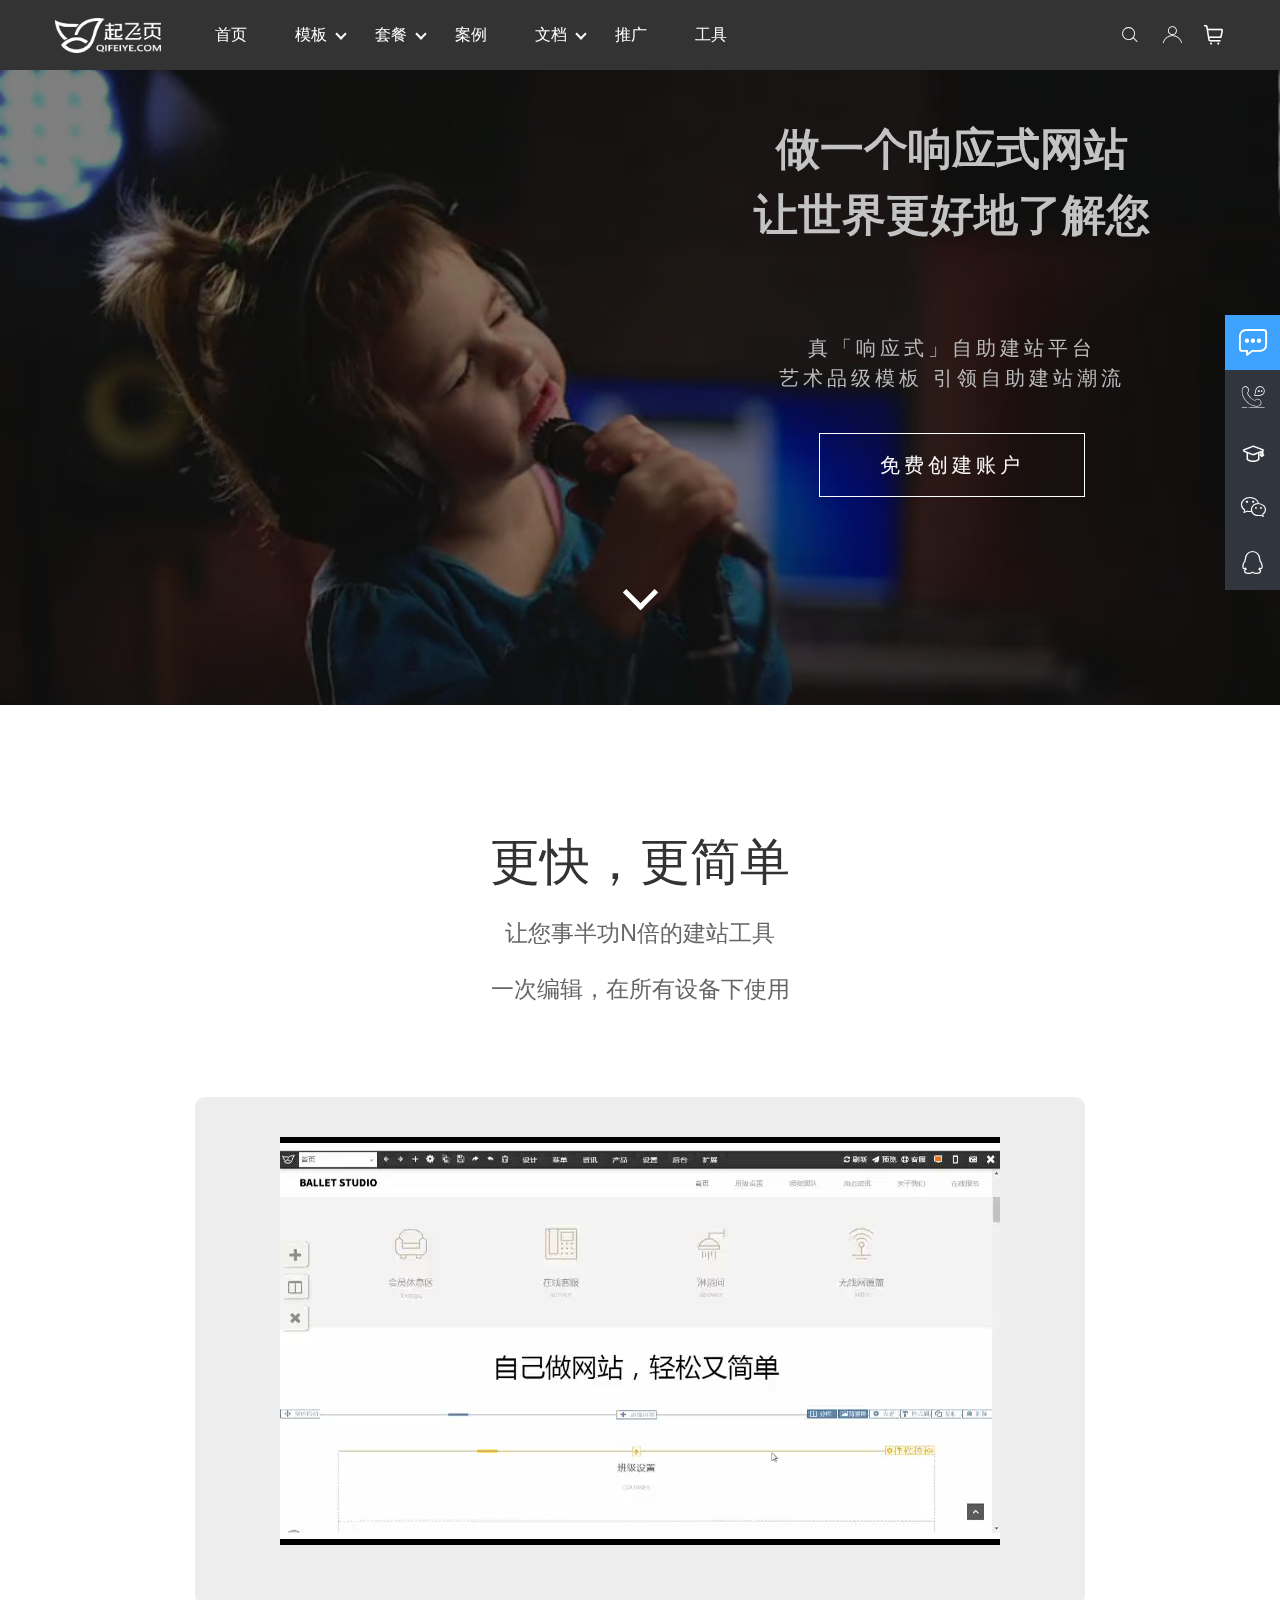
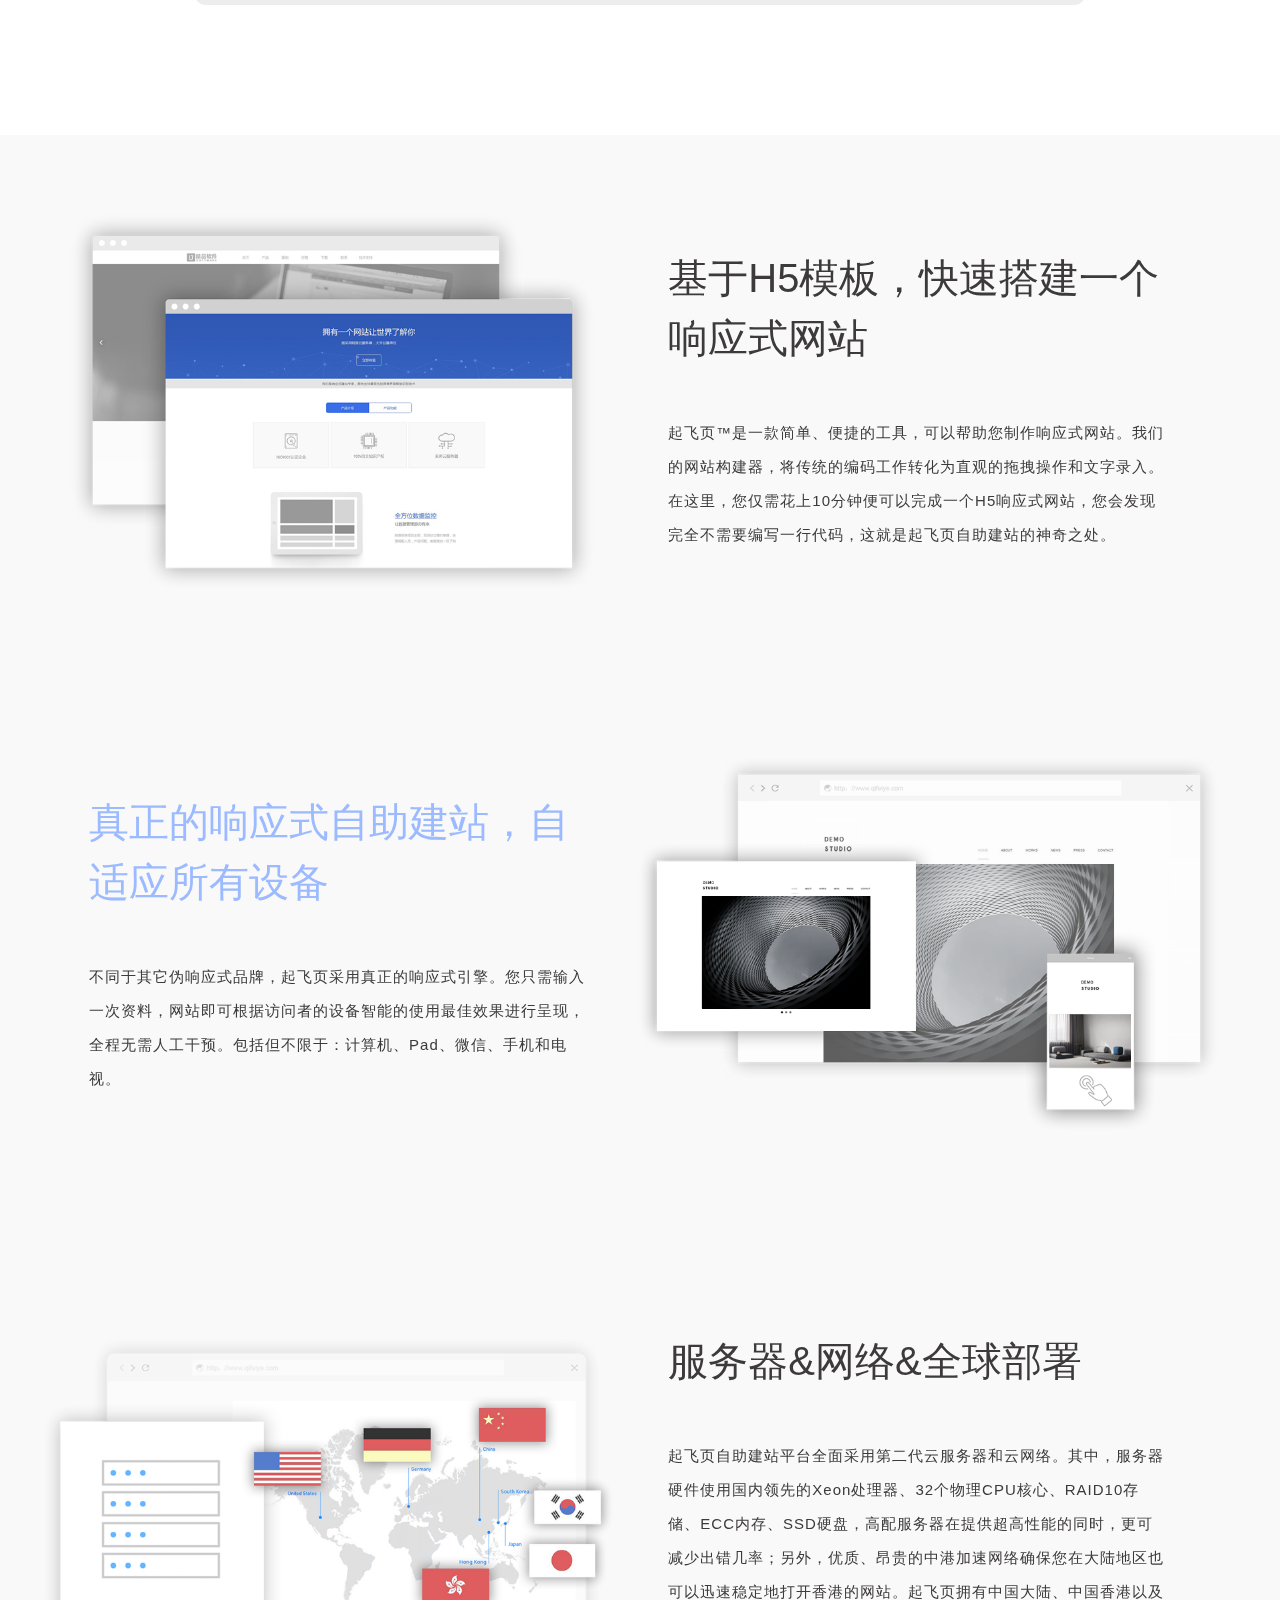
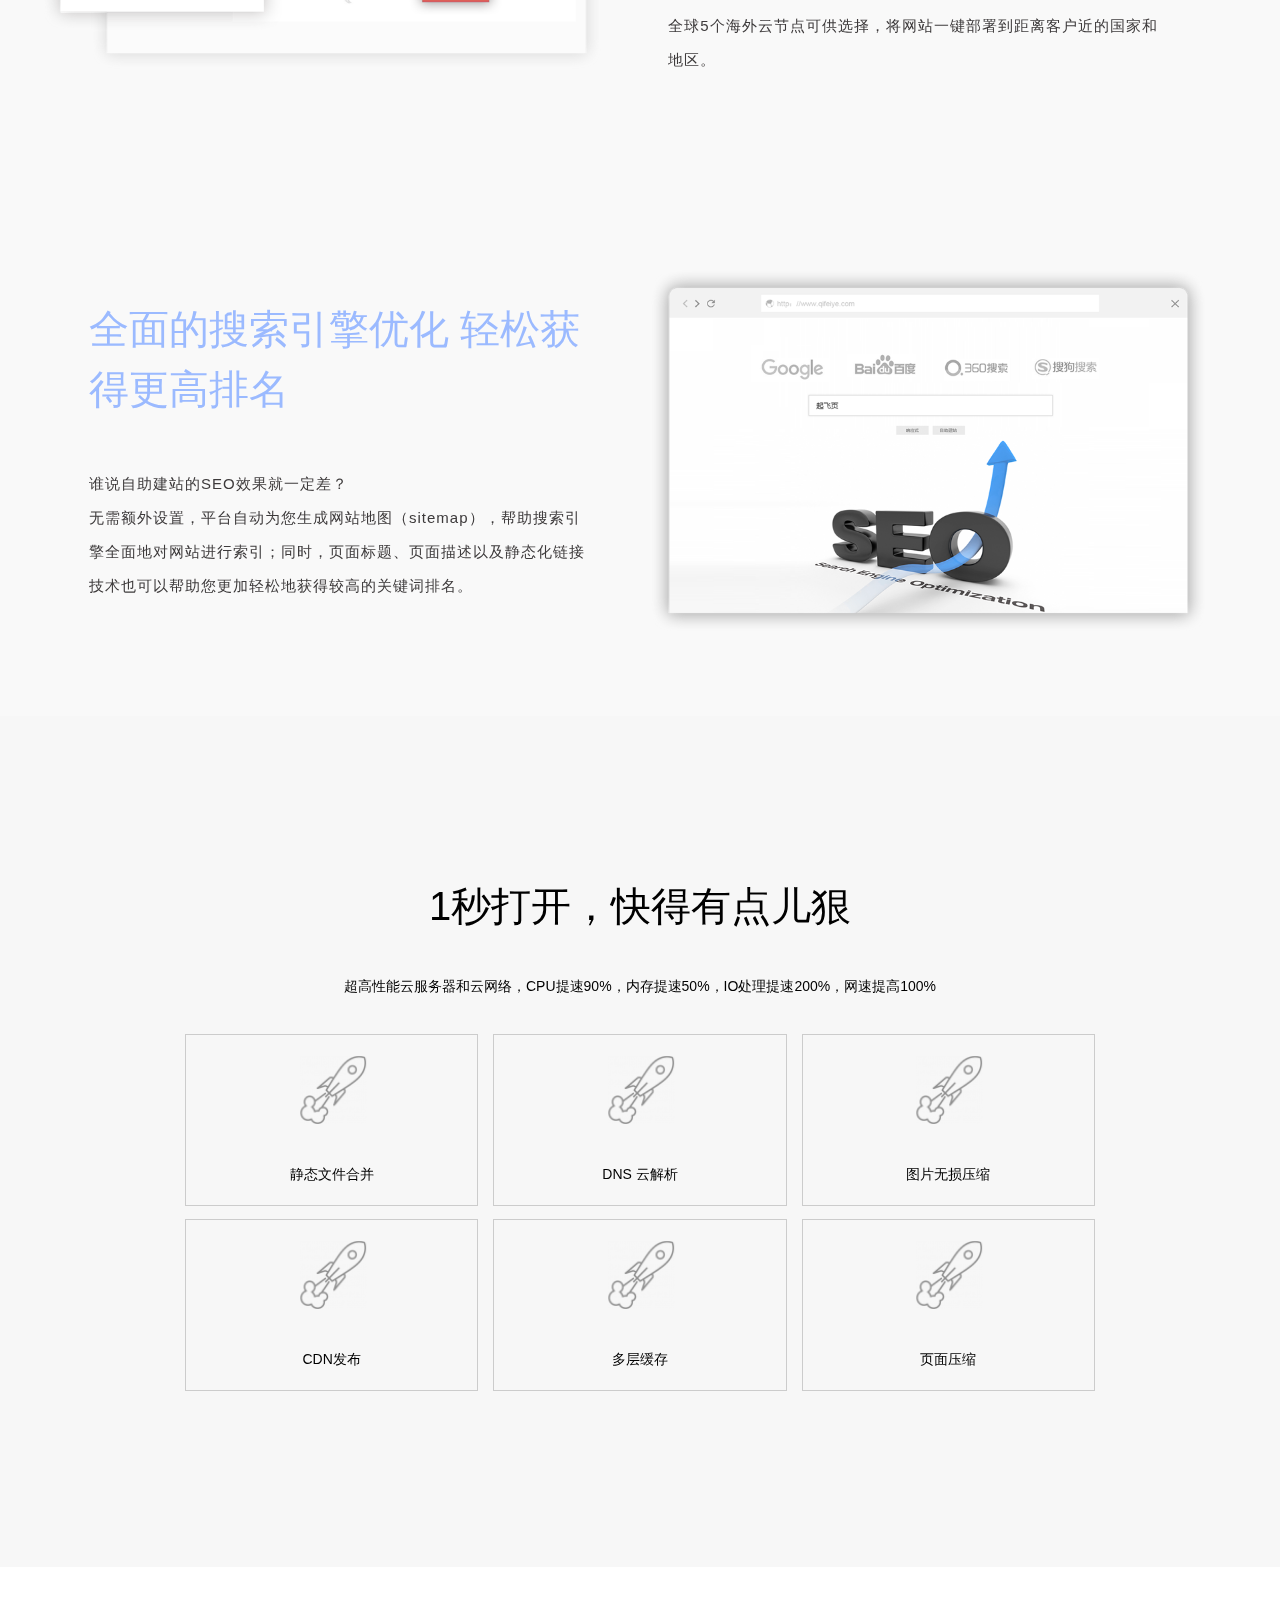
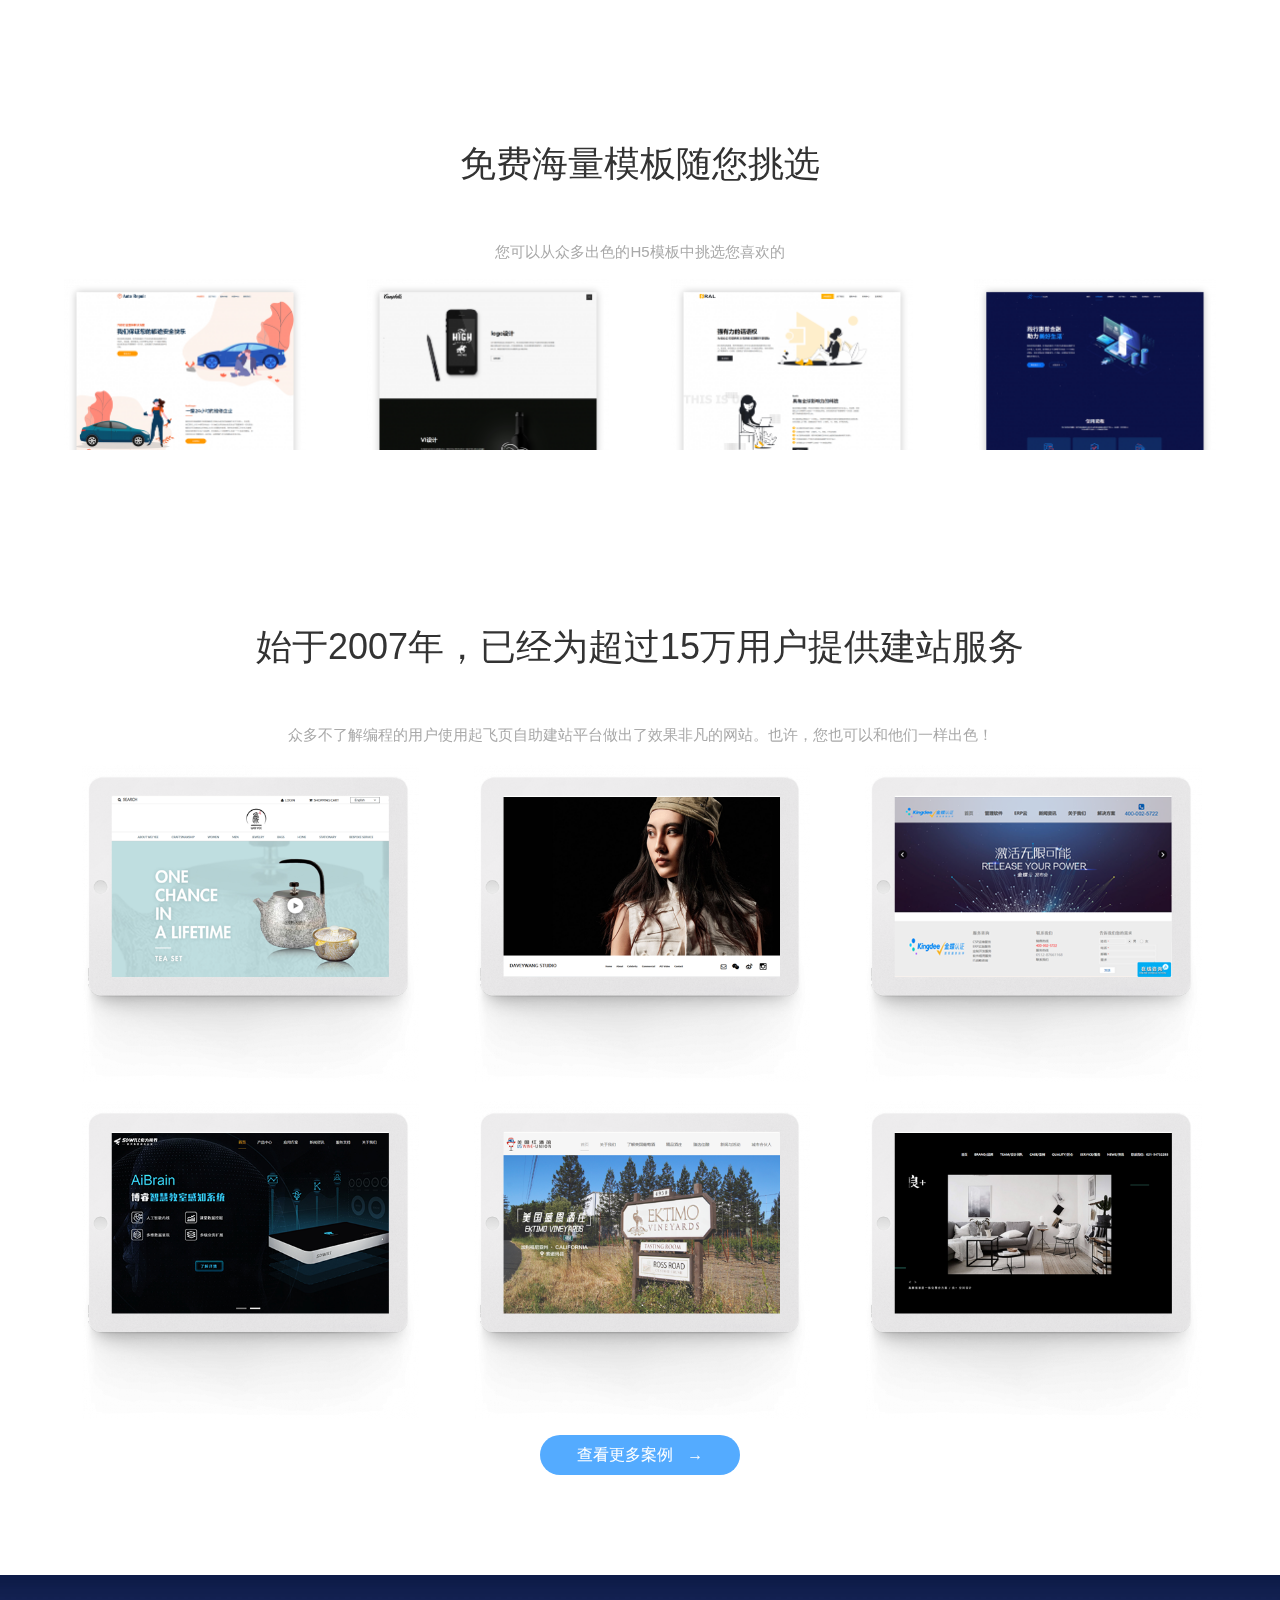
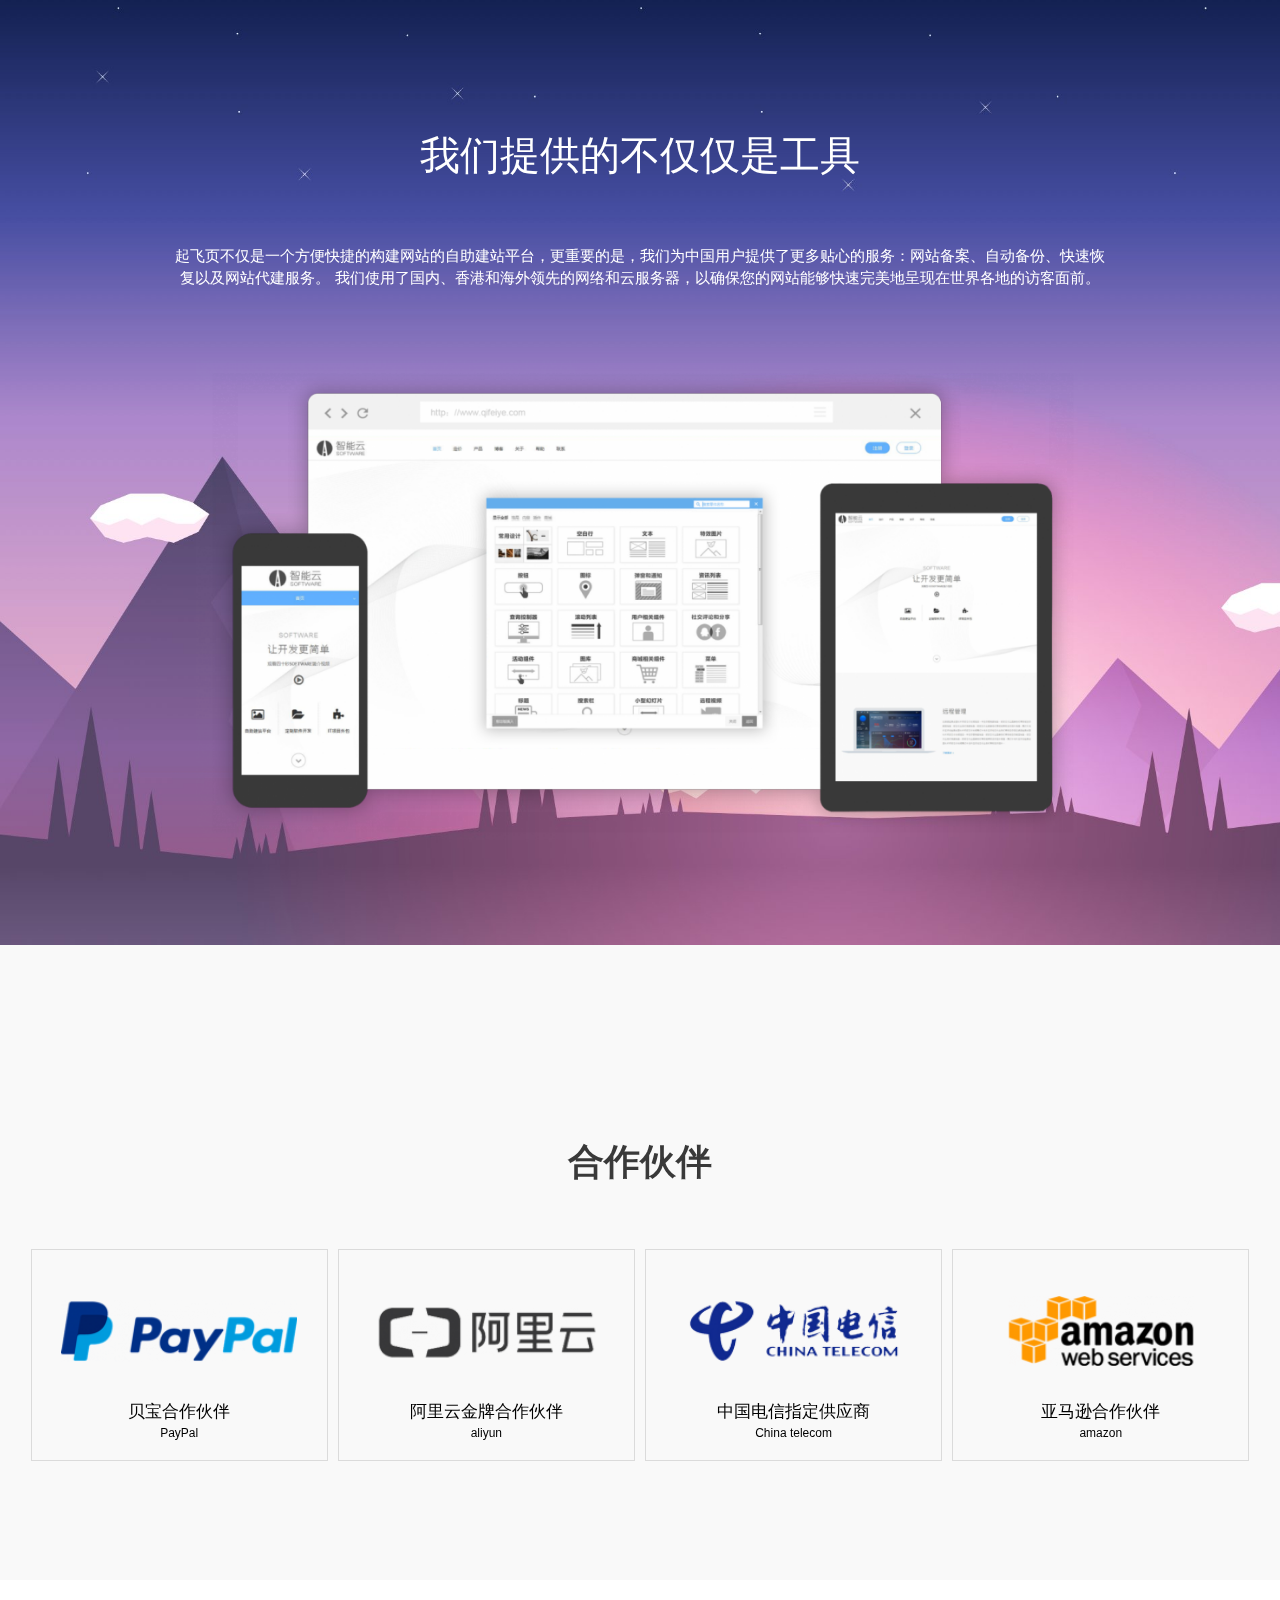
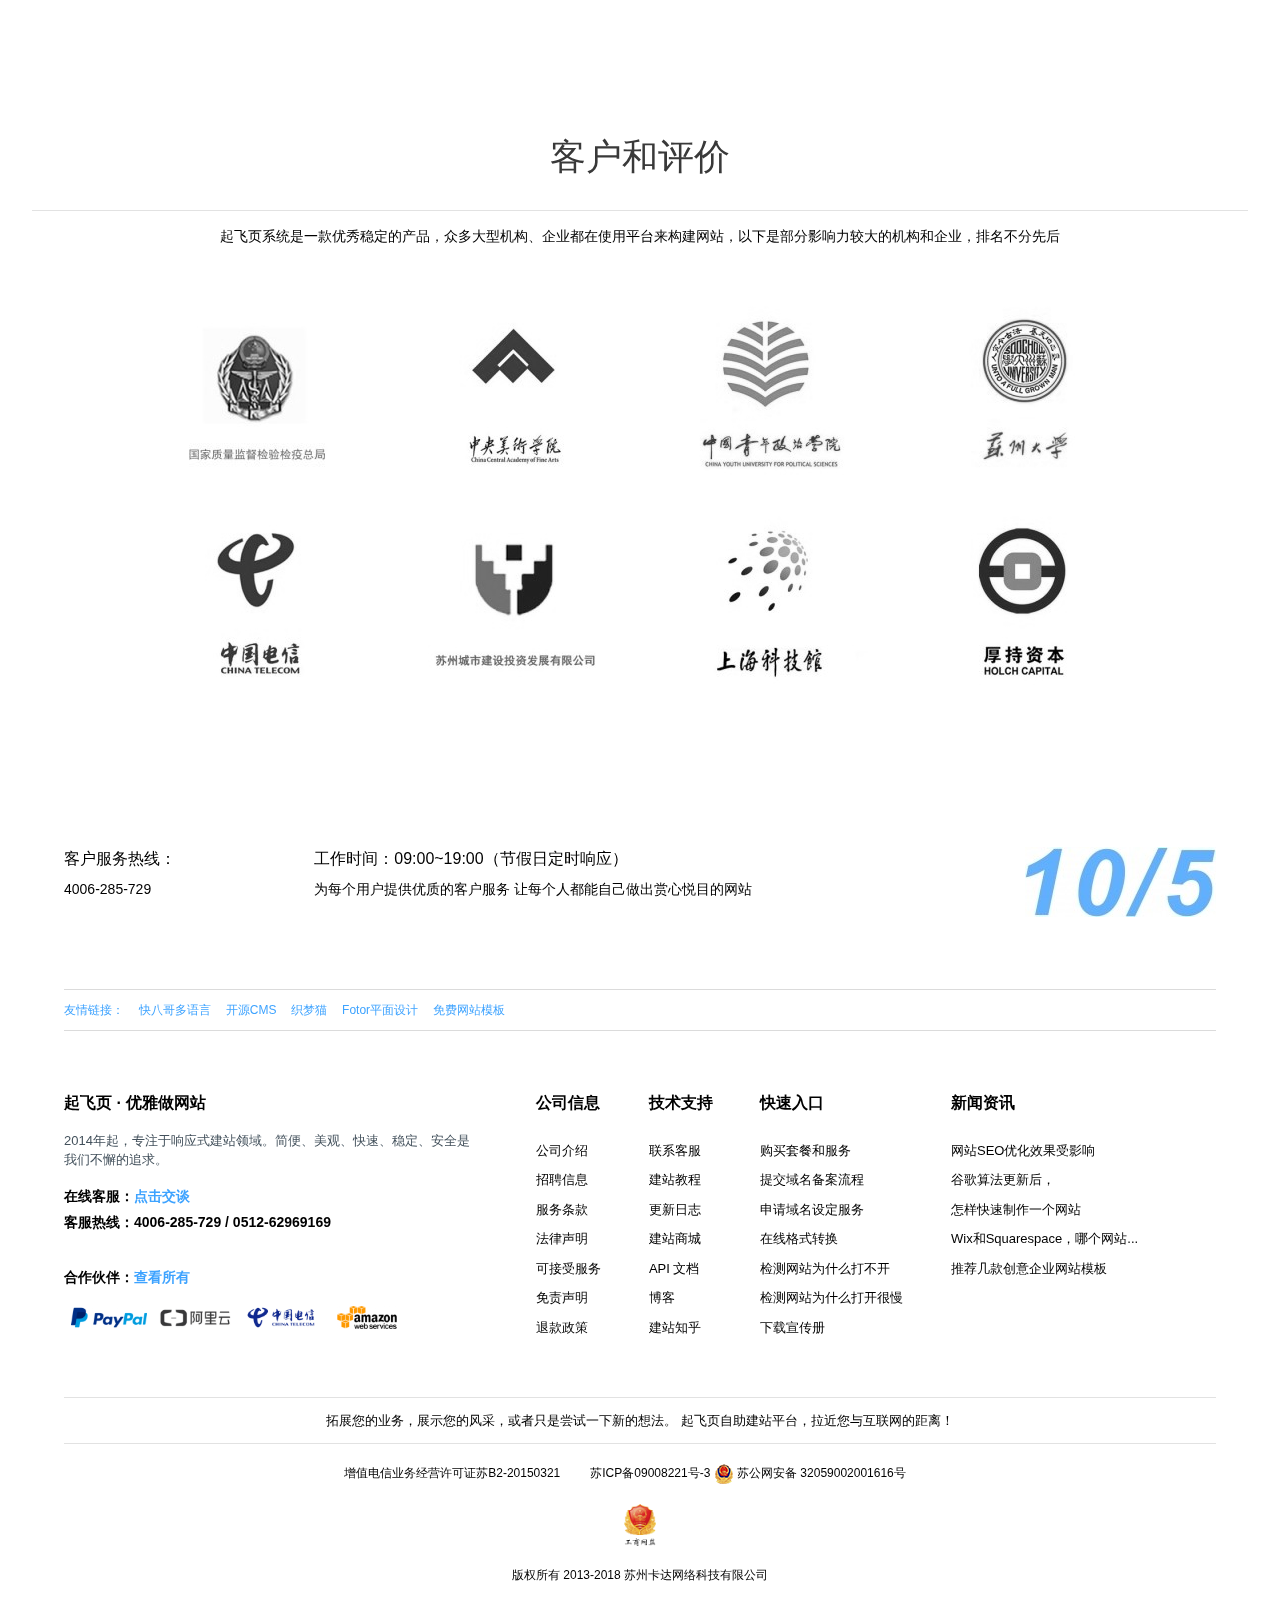
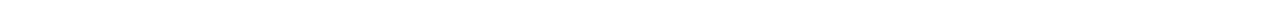
<file: qifeiye/html/index.html>
<!DOCTYPE html>
<html lang="en">
<head>
    <meta charset="UTF-8">
    <meta name="keywords" content="起飞页">
    <meta name="description" content="中国的WIX,Weebly,Squarespace。">
    <link rel="stylesheet" href="../css/public.css">
    <link rel="stylesheet" href="../css/index.css">
    <link rel="stylesheet" href="../css/index-media.css">
    <title>首页</title>
</head>
<body>
<div id="container">
    <!--header>>start-->
    <div id="header">
        <!--header-nav>>start-->
        <div class="header-nav">
            <div class="header-nav-content clearfix pos-r">
                <h1 id="logo" class="left pos-a">
                    <a href="#"></a>
                </h1>
                <ul class="clearfix middle">
                    <li class="fl-l"><a href="">首页</a></li>
                    <li class="fl-l clearfix pos-r one">
                        <a href="">模板</a>
                        <ul class="clearfix pos-a list">
                            <li class="fl-l"><a href="">响应式网站</a></li>
                            <li class="fl-l"><a href="">小程序</a></li>
                        </ul>
                    </li>
                    <li class="fl-l pos-r one">
                        <a href="">套餐</a>
                        <ul class="clearfix pos-a list">
                            <li><a href="">套餐价格</a></li>
                            <li><a href="">智能服务</a></li>
                        </ul>
                    </li>
                    <li class="fl-l"><a href="">案例</a></li>
                    <li class="fl-l  pos-r one">
                        <a href="">文档</a>
                        <ul class="clearfix pos-a list">
                            <li><a href="">教程中心</a></li>
                            <li><a href="">建站资讯</a></li>
                            <li><a href="">更新日志</a></li>
                        </ul>

                    </li>
                    <li class="fl-l"><a href="">推广</a></li>
                    <li class="fl-l"><a href="">工具</a></li>
                </ul>
                <ul class="clearfix right pos-a">
                    <li class="fl-l"><a href=""><i class="iconfont">&#xe62b;</i></a></li>
                    <li class="fl-l"><a href=""><i class="iconfont">&#xe651;</i></a></li>
                    <li class="fl-l"><a href=""><i class="iconfont">&#xe645;</i></a></li>
                </ul>
                <i class="iconfont pos-a left-i">&#xe666;</i>
            </div>
        </div>
        <!--header-nav>>end-->

        <!-- header-banner >> start -->
        <div class="header-banner pos-r">
            <video src="../video/qifei-mv.webm" autoplay muted loop class="pos-a"></video>
            <div class="introduce pos-a">
                <h2>做一个响应式网站 让世界更好地了解您</h2>
                <p>真「响应式」自助建站平台<br>艺术品级模板 引领自助建站潮流</p>
                <a href="#">免费创建账户</a>
            </div>
            <div class="header-banner-hide pos-a">
                <h2>自己做网站<br>简单又省钱</h2>
                <p>引领「响应式自助建站」潮流<br>每一套模板都是艺术品</p>
                <a href="">免费创建账户</a>
            </div>
            <a href="#"></a>
        </div>

        <!-- header-banner >> end -->
    </div>
    <!--header>>end-->

    <!--<!--main>>start-->
    <div id="main">
        <div class="main-super">
            <div class="main-super-content">
                <h2>更快，更简单</h2>
                <p>让您事半功N倍的建站工具<br>一次编辑，在所有设备下使用</p>
                <video src="../video/main-super.webm" loop muted autoplay></video>
                <img src="../img/index/main-super-img.jpg" width="1169" height="725" alt="" title="隐藏图片">
            </div>
        </div>
        <div class="section-one section">
            <img src="../img/index/section-one.png" alt="">
            <div class="section-text">
                <h3>基于H5模板，快速搭建一个响应式网站</h3>
                <p>
                    起飞页™是一款简单、便捷的工具，可以帮助您制作响应式网站。我们的网站构建器，将传统的编码工作转化为直观的拖拽操作和文字录入。在这里，您仅需花上10分钟便可以完成一个H5响应式网站，您会发现完全不需要编写一行代码，这就是起飞页自助建站的神奇之处。</p>
            </div>
        </div>
        <div class="section-two section">
            <div class="section-text">
                <h3>真正的响应式自助建站，自适应所有设备</h3>
                <p>
                    不同于其它伪响应式品牌，起飞页采用真正的响应式引擎。您只需输入一次资料，网站即可根据访问者的设备智能的使用最佳效果进行呈现，全程无需人工干预。包括但不限于：计算机、Pad、微信、手机和电视。
                </p>
            </div>
            <img src="../img/index/section-two.png" alt="">
        </div>
        <div class="section-one section">
            <img src="../img/index/section-three.png" alt="">
            <div class="section-text">
                <h3>服务器&网络&全球部署</h3>
                <p>
                    起飞页自助建站平台全面采用第二代云服务器和云网络。其中，服务器硬件使用国内领先的Xeon处理器、32个物理CPU核心、RAID10存储、ECC内存、SSD硬盘，高配服务器在提供超高性能的同时，更可减少出错几率；另外，优质、昂贵的中港加速网络确保您在大陆地区也可以迅速稳定地打开香港的网站。起飞页拥有中国大陆、中国香港以及全球5个海外云节点可供选择，将网站一键部署到距离客户近的国家和地区。
                </p>
            </div>
        </div>
        <div class="section-two section">
            <div class="section-text">
                <h3>全面的搜索引擎优化 轻松获得更高排名</h3>
                <p>
                    谁说自助建站的SEO效果就一定差？<br>
                    无需额外设置，平台自动为您生成网站地图（sitemap），帮助搜索引擎全面地对网站进行索引；同时，页面标题、页面描述以及静态化链接技术也可以帮助您更加轻松地获得较高的关键词排名。
                </p>
            </div>
            <img src="../img/index/section-four.png" alt="">
        </div>
        <div class="main-advantage">
            <div class="main-advantage-container ">
                <h3>1秒打开，快得有点儿狠</h3>
                <p>超高性能云服务器和云网络，CPU提速90%，内存提速50%，IO处理提速200%，网速提高100%</p>
                <ul>
                    <li><i></i><span>CDN发布</span></li>
                    <li><i></i><span>多层缓存</span></li>
                    <li><i></i><span>页面压缩</span></li>
                    <li><i></i><span>静态文件合并</span></li>
                    <li><i></i><span>  DNS  云解析</span></li>
                    <li><i></i><span>图片无损压缩</span></li>
                </ul>
            </div>
        </div>
        <div class="main-moud">
            <h3>免费海量模板随您挑选</h3>
            <p>您可以从众多出色的H5模板中挑选您喜欢的</p>
            <ul>
                <li><a href=""><img src="../img/index/main-moud1.png" alt=""></a></li>
                <li><a href=""><img src="../img/index/main-moud2.png" alt=""></a></li>
                <li><a href=""><img src="../img/index/main-moud3.png" alt=""></a></li>
                <li><a href=""><img src="../img/index/main-moud4.png" alt=""></a></li>
            </ul>
        </div>
        <div class="main-history">
            <h3>始于2007年，已经为超过15万用户提供建站服务</h3>
            <p>众多不了解编程的用户使用起飞页自助建站平台做出了效果非凡的网站。也许，您也可以和他们一样出色！</p>
            <ul>
                <li><a href=""><img src="../img/index/main-history1.png" alt="土拍你" title="lalla"></a></li>
                <li><a href=""><img src="../img/index/main-history2.png" alt=""></a></li>
                <li><a href=""><img src="../img/index/main-history3.png" alt=""></a></li>
                <li><a href=""><img src="../img/index/main-history4.png" alt=""></a></li>
                <li><a href=""><img src="../img/index/main-history5.png" alt=""></a></li>
                <li><a href=""><img src="../img/index/main-history6.png" alt=""></a></li>
            </ul>
            <p><a href="#">查看更多案例 <span>→</span></a></p>
        </div>
        <div class="main-service">
            <div class="more">
                <h3>我们提供的不仅仅是工具</h3>
                <p>起飞页不仅是一个方便快捷的构建网站的自助建站平台，更重要的是，我们为中国用户提供了更多贴心的服务：网站备案、自动备份、快速恢复以及网站代建服务。
                    我们使用了国内、香港和海外领先的网络和云服务器，以确保您的网站能够快速完美地呈现在世界各地的访客面前。</p>
                <img src="../img/index/main-service2.png" alt="">
            </div>
        </div>
        <div class="main-friend">
            <h3>合作伙伴</h3>
            <ul>
                <li><img src=" ../img/index/main-friend1.png" alt="">
                    <div class="more">
                        <p>贝宝合作伙伴</p>
                        <span> PayPal</span>
                    </div>
                </li>
                <li><img src=" ../img/index/main-friend2.png" alt="">
                    <div class="more">
                        <p>阿里云金牌合作伙伴</p>
                        <span>aliyun</span>
                    </div>
                </li>
                <li><img src=" ../img/index/main-friend3.png" alt="">
                    <div class="more">
                        <p>中国电信指定供应商</p>
                        <span>China telecom</span>
                    </div>
                </li>
                <li><img src=" ../img/index/main-friend4.png" alt="">
                    <div class="more">
                        <p>亚马逊合作伙伴</p>
                        <span>amazon</span>
                    </div>
                </li>
            </ul>
        </div>
        <div class="main-appraise">
            <h3>客户和评价</h3>
            <p>起飞页系统是一款优秀稳定的产品，众多大型机构、企业都在使用平台来构建网站，以下是部分影响力较大的机构和企业，排名不分先后</p>
            <ul>
                <li><a href=""><img src="../img/index/main-appraise1.jpg" alt=""></a></li>
                <li><a href=""><img src="../img/index/main-appraise2.jpg" alt=""></a></li>
                <li><a href=""><img src="../img/index/main-appraise3.jpg" alt=""></a></li>
                <li><a href=""><img src="../img/index/main-appraise4.jpg" alt=""></a></li>
                <li><a href=""><img src="../img/index/main-appraise5.jpg" alt=""></a></li>
                <li><a href=""><img src="../img/index/main-appraise6.jpg" alt=""></a></li>
                <li><a href=""><img src="../img/index/main-appraise7.jpg" alt=""></a></li>
                <li><a href=""><img src="../img/index/main-appraise8.jpg" alt=""></a></li>
            </ul>
        </div>
    </div>
    <!--<!--main>>end-->

    <!--<!--footer>>start-->
    <div id="footer">
        <div class="footer-info">
            <div class="footer-info-content ">
                <div class=" footer-info-more clearfix">
                    <div class="hot fl-l">
                        <h4>客户服务热线：</h4>
                        <p>4006-285-729</p>
                    </div>
                    <div class="time fl-l">
                        <h4>工作时间：09:00~19:00（节假日定时响应）</h4>
                        <p>为每个用户提供优质的客户服务 让每个人都能自己做出赏心悦目的网站</p>
                    </div>
                    <img src="../img/index/footer-info.jpg" alt="" class="fl-r">
                </div>
                <div class="footer-info-link">
                    <span>友情链接：</span>
                    <a href="#">快八哥多语言</a>
                    <a href="#">开源CMS</a>
                    <a href="#">织梦猫 </a>
                    <a href="#">Fotor平面设计</a>
                    <a href="#">免费网站模板</a>

                </div>
                <div class="footer-publicity clearfix">
                    <div class="footer-publicity-left fl-l">
                        <h4>起飞页 · 优雅做网站</h4>
                        <p>2014年起，专注于响应式建站领域。简便、美观、快速、稳定、安全是我们不懈的追求。</p>
                        <p class="on"><span>在线客服：</span><a href="#">点击交谈</a></p>
                        <p class="on">客服热线：4006-285-729 / 0512-62969169</p>
                        <p class="on"><span>合作伙伴：</span><a href="#">查看所有</a></p>
                        <img src="../img/index/footer-publicity.png" alt="">
                    </div>
                    <div class="footer-publicity-right fl-l">
                        <dl class="fl-l">
                            <dt><a href="">公司信息</a></dt>
                            <dd><a href="">公司介绍</a></dd>
                            <dd><a href="">招聘信息</a></dd>
                            <dd><a href="">服务条款</a></dd>
                            <dd><a href="">法律声明</a></dd>
                            <dd><a href="">可接受服务</a></dd>
                            <dd><a href="">免责声明</a></dd>
                            <dd><a href="">退款政策</a></dd>
                        </dl>
                        <dl class="fl-l">
                            <dt><a href="">技术支持</a></dt>
                            <dd><a href="">联系客服</a></dd>
                            <dd><a href="">建站教程</a></dd>
                            <dd><a href="">更新日志</a></dd>
                            <dd><a href="">建站商城</a></dd>
                            <dd><a href="">API 文档</a></dd>
                            <dd><a href="">博客</a></dd>
                            <dd><a href="">建站知乎</a></dd>
                        </dl>
                        <dl class="fl-l">
                            <dt><a href="">快速入口</a></dt>
                            <dd><a href="">购买套餐和服务</a></dd>
                            <dd><a href="">提交域名备案流程</a></dd>
                            <dd><a href="">申请域名设定服务</a></dd>
                            <dd><a href="">在线格式转换</a></dd>
                            <dd><a href="">检测网站为什么打不开</a></dd>
                            <dd><a href="">检测网站为什么打开很慢</a></dd>
                            <dd><a href="">下载宣传册</a></dd>
                        </dl>
                        <dl class="fl-l more">
                            <dt><a href="">新闻资讯</a></dt>
                            <dd><a href="">网站SEO优化效果受影响</a></dd>
                            <dd><a href="">谷歌算法更新后，</a></dd>
                            <dd><a href="">怎样快速制作一个网站</a></dd>
                            <dd><a href="">Wix和Squarespace，哪个网站...</a></dd>
                            <dd><a href="">推荐几款创意企业网站模板</a></dd>

                        </dl>
                    </div>
                </div>
                <div class="footer-guide">
                    <p>拓展您的业务，展示您的风采，或者只是尝试一下新的想法。 起飞页自助建站平台，拉近您与互联网的距离！</p>
                    <p>增值电信业务经营许可证苏B2-20150321<a href="">苏ICP备09008221号-3 <img src="../img/index/footer-guide.png" alt=""> 苏公网安备 32059002001616号 </a></p>
                    <img src="../img/index/footer-guide2.png" alt="">
                    <p>  版权所有 2013-2018 苏州卡达网络科技有限公司</p>
                </div>
            </div>
        </div>

    </div>
    <!--<!--footer>>end-->

    <!-- rightsidebar >>start-->
    <div id="rightsidebar" class="pos-f">
        <ul>
            <li class="rbar-one"><a href="#"><i class="iconfont">&#xe634;</i><span>在线客服</span></a></li>
            <li class="rbar-pub rbar-two-pub"><a href="#"><i class="iconfont">&#xe62d;</i><span>4089644</span></a></li>
            <li class="rbar-pub rbar-two-pub"><a href="#"><i class="iconfont">&#xe62c;</i><span>教程中心</span></a></li>
            <li class="rbar-pub rbar-three-pub pos-r">
                <a href="#"><i class="iconfont">&#xe628;</i></a>
                <div class="erweima pos-a">
                    <img src="../img/index/erweima.png" alt="">
                    <span>微信客服</span>
                </div>
            </li>
            <li class="rbar-pub rbar-two-pub"><a href="#"><i class="iconfont">&#xe604;</i><span>QQ客服</span></a></li>
        </ul>
    </div>
    <!-- rightsidebar >>end-->

</div>
</body>
<script>

</script>
</html>
</file>
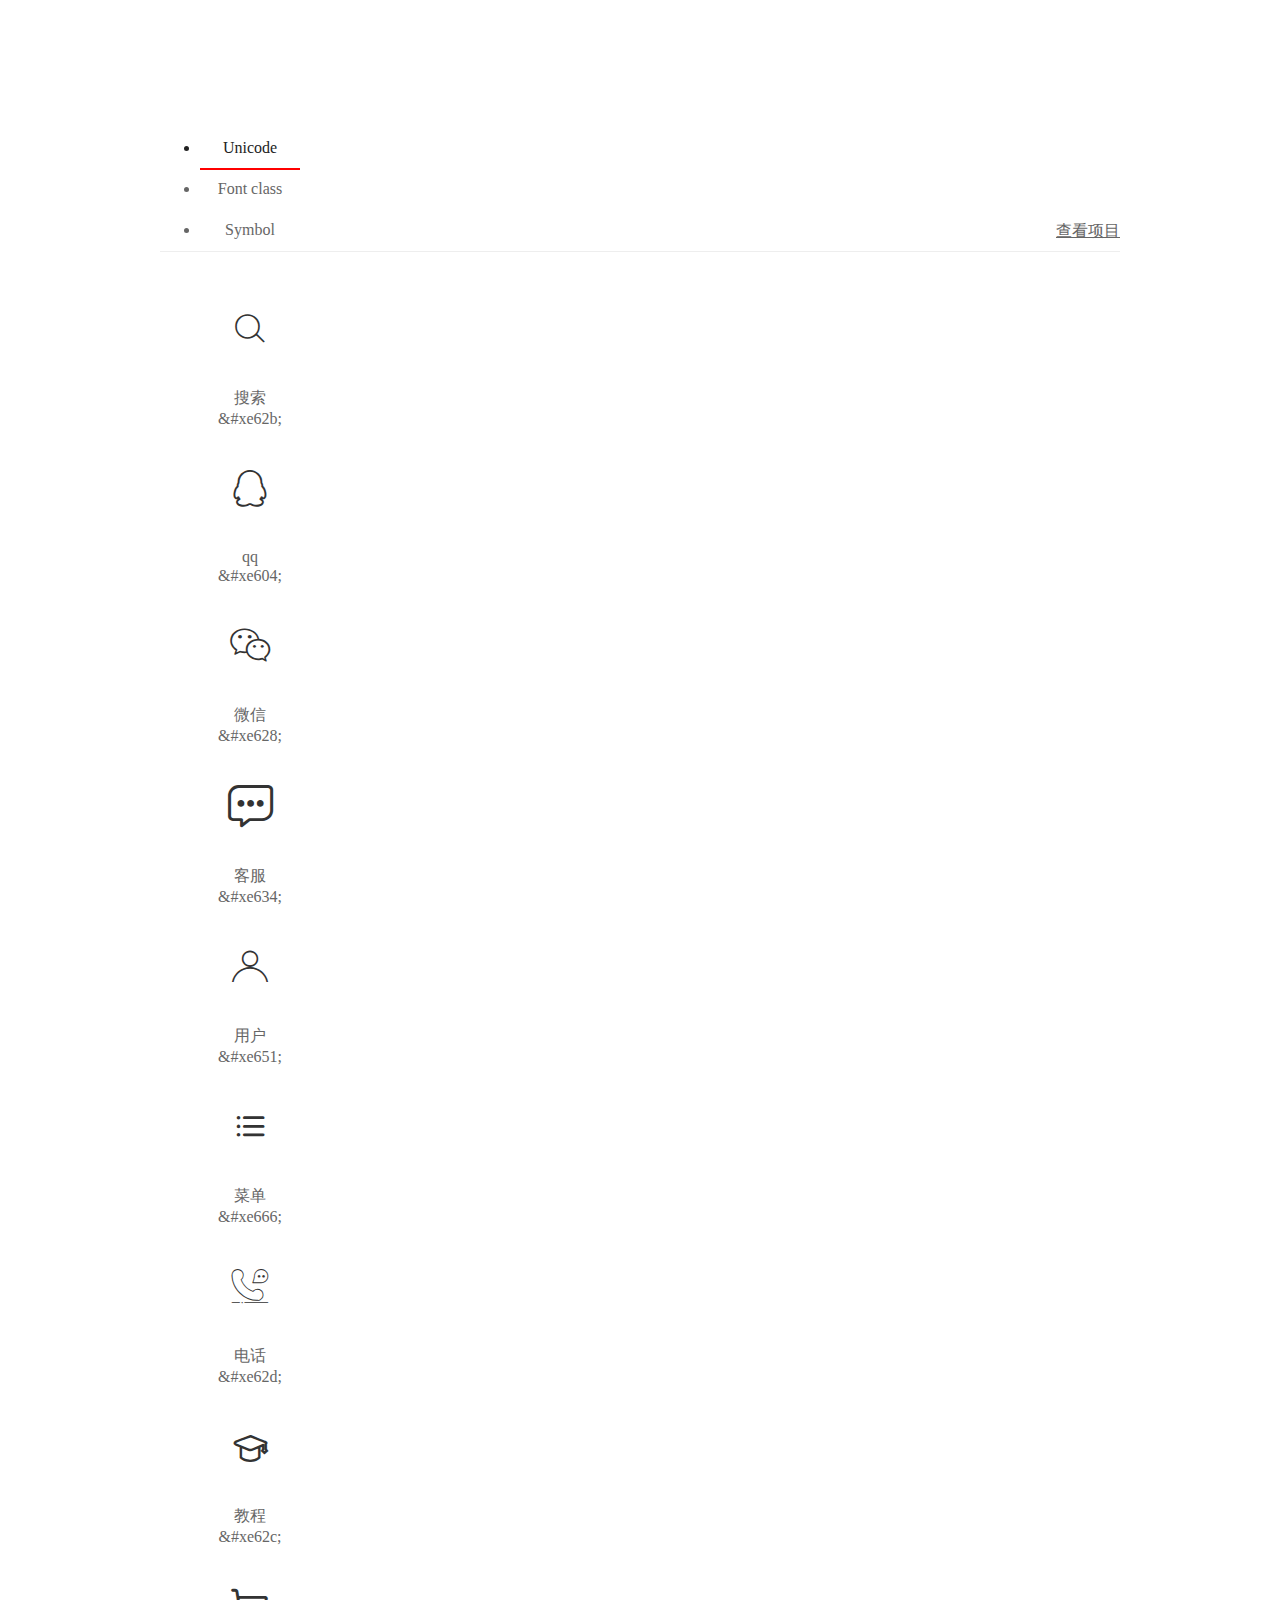
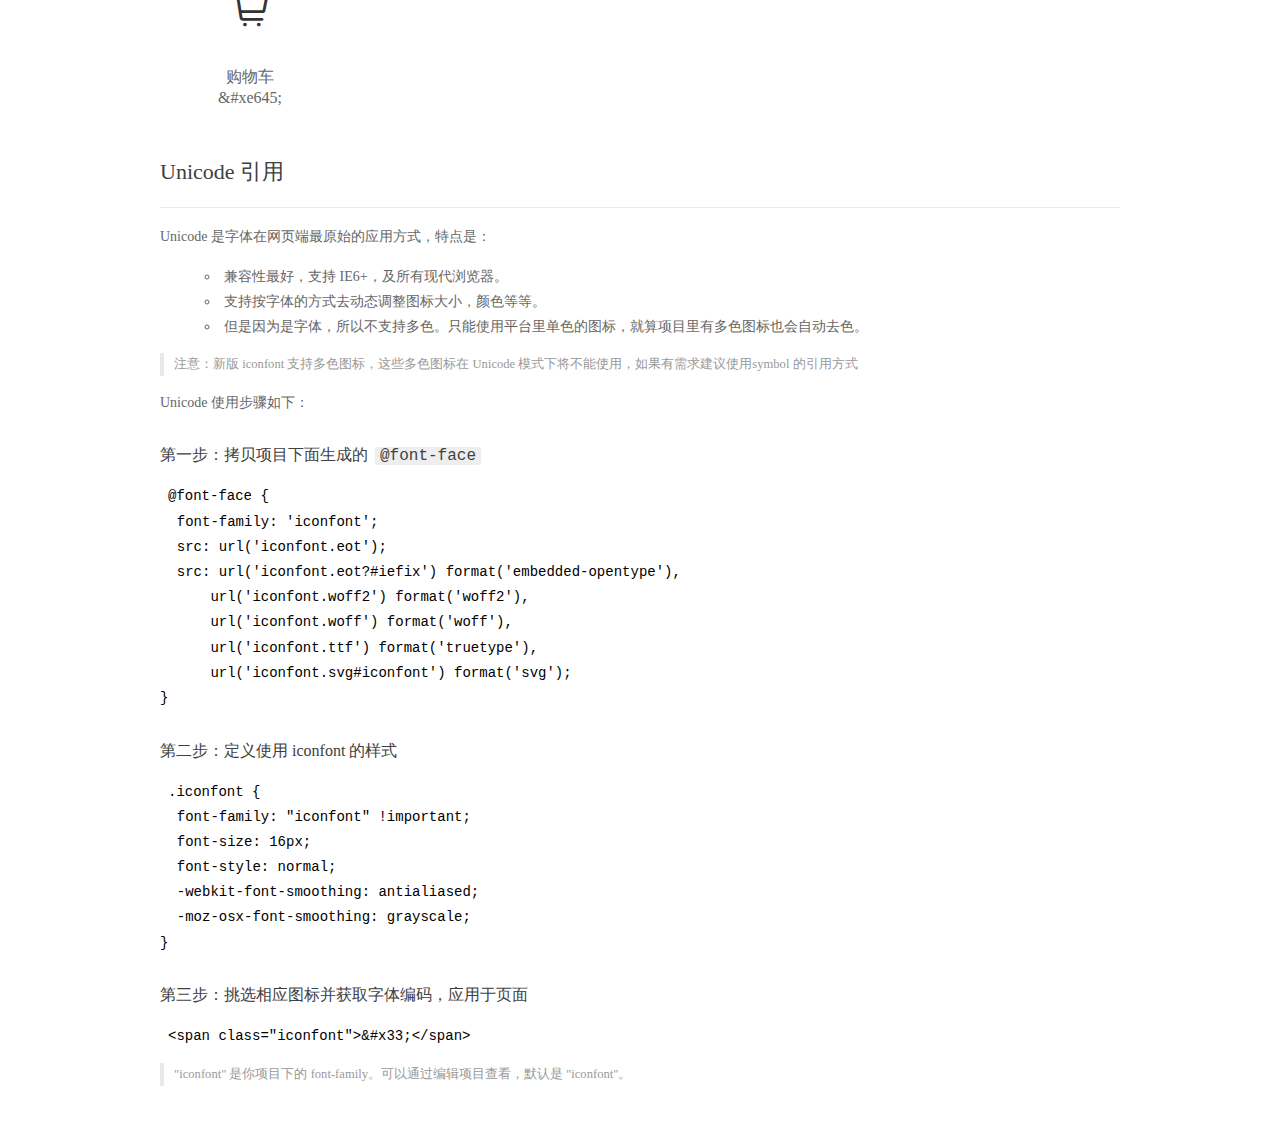
<file: qifeiye/iconfont/demo_index.html>
<!DOCTYPE html>
<html>
<head>
  <meta charset="utf-8"/>
  <title>IconFont Demo</title>
  <link rel="shortcut icon" href="https://gtms04.alicdn.com/tps/i4/TB1_oz6GVXXXXaFXpXXJDFnIXXX-64-64.ico" type="image/x-icon"/>
  <link rel="stylesheet" href="https://g.alicdn.com/thx/cube/1.3.2/cube.min.css">
  <link rel="stylesheet" href="demo.css">
  <link rel="stylesheet" href="iconfont.css">
  <script src="iconfont.js"></script>
  <!-- jQuery -->
  <script src="https://a1.alicdn.com/oss/uploads/2018/12/26/7bfddb60-08e8-11e9-9b04-53e73bb6408b.js"></script>
  <!-- 代码高亮 -->
  <script src="https://a1.alicdn.com/oss/uploads/2018/12/26/a3f714d0-08e6-11e9-8a15-ebf944d7534c.js"></script>
</head>
<body>
  <div class="main">
    <h1 class="logo"><a href="https://www.iconfont.cn/" title="iconfont 首页" target="_blank">&#xe86b;</a></h1>
    <div class="nav-tabs">
      <ul id="tabs" class="dib-box">
        <li class="dib active"><span>Unicode</span></li>
        <li class="dib"><span>Font class</span></li>
        <li class="dib"><span>Symbol</span></li>
      </ul>
      
      <a href="https://www.iconfont.cn/manage/index?manage_type=myprojects&projectId=1377088" target="_blank" class="nav-more">查看项目</a>
      
    </div>
    <div class="tab-container">
      <div class="content unicode" style="display: block;">
          <ul class="icon_lists dib-box">
          
            <li class="dib">
              <span class="icon iconfont">&#xe62b;</span>
                <div class="name">搜索</div>
                <div class="code-name">&amp;#xe62b;</div>
              </li>
          
            <li class="dib">
              <span class="icon iconfont">&#xe604;</span>
                <div class="name">qq</div>
                <div class="code-name">&amp;#xe604;</div>
              </li>
          
            <li class="dib">
              <span class="icon iconfont">&#xe628;</span>
                <div class="name">微信</div>
                <div class="code-name">&amp;#xe628;</div>
              </li>
          
            <li class="dib">
              <span class="icon iconfont">&#xe634;</span>
                <div class="name">客服</div>
                <div class="code-name">&amp;#xe634;</div>
              </li>
          
            <li class="dib">
              <span class="icon iconfont">&#xe651;</span>
                <div class="name">用户</div>
                <div class="code-name">&amp;#xe651;</div>
              </li>
          
            <li class="dib">
              <span class="icon iconfont">&#xe666;</span>
                <div class="name">菜单</div>
                <div class="code-name">&amp;#xe666;</div>
              </li>
          
            <li class="dib">
              <span class="icon iconfont">&#xe62d;</span>
                <div class="name">电话</div>
                <div class="code-name">&amp;#xe62d;</div>
              </li>
          
            <li class="dib">
              <span class="icon iconfont">&#xe62c;</span>
                <div class="name">教程</div>
                <div class="code-name">&amp;#xe62c;</div>
              </li>
          
            <li class="dib">
              <span class="icon iconfont">&#xe645;</span>
                <div class="name">购物车</div>
                <div class="code-name">&amp;#xe645;</div>
              </li>
          
          </ul>
          <div class="article markdown">
          <h2 id="unicode-">Unicode 引用</h2>
          <hr>

          <p>Unicode 是字体在网页端最原始的应用方式，特点是：</p>
          <ul>
            <li>兼容性最好，支持 IE6+，及所有现代浏览器。</li>
            <li>支持按字体的方式去动态调整图标大小，颜色等等。</li>
            <li>但是因为是字体，所以不支持多色。只能使用平台里单色的图标，就算项目里有多色图标也会自动去色。</li>
          </ul>
          <blockquote>
            <p>注意：新版 iconfont 支持多色图标，这些多色图标在 Unicode 模式下将不能使用，如果有需求建议使用symbol 的引用方式</p>
          </blockquote>
          <p>Unicode 使用步骤如下：</p>
          <h3 id="-font-face">第一步：拷贝项目下面生成的 <code>@font-face</code></h3>
<pre><code class="language-css"
>@font-face {
  font-family: 'iconfont';
  src: url('iconfont.eot');
  src: url('iconfont.eot?#iefix') format('embedded-opentype'),
      url('iconfont.woff2') format('woff2'),
      url('iconfont.woff') format('woff'),
      url('iconfont.ttf') format('truetype'),
      url('iconfont.svg#iconfont') format('svg');
}
</code></pre>
          <h3 id="-iconfont-">第二步：定义使用 iconfont 的样式</h3>
<pre><code class="language-css"
>.iconfont {
  font-family: "iconfont" !important;
  font-size: 16px;
  font-style: normal;
  -webkit-font-smoothing: antialiased;
  -moz-osx-font-smoothing: grayscale;
}
</code></pre>
          <h3 id="-">第三步：挑选相应图标并获取字体编码，应用于页面</h3>
<pre>
<code class="language-html"
>&lt;span class="iconfont"&gt;&amp;#x33;&lt;/span&gt;
</code></pre>
          <blockquote>
            <p>"iconfont" 是你项目下的 font-family。可以通过编辑项目查看，默认是 "iconfont"。</p>
          </blockquote>
          </div>
      </div>
      <div class="content font-class">
        <ul class="icon_lists dib-box">
          
          <li class="dib">
            <span class="icon iconfont icon-sousuo"></span>
            <div class="name">
              搜索
            </div>
            <div class="code-name">.icon-sousuo
            </div>
          </li>
          
          <li class="dib">
            <span class="icon iconfont icon-qq"></span>
            <div class="name">
              qq
            </div>
            <div class="code-name">.icon-qq
            </div>
          </li>
          
          <li class="dib">
            <span class="icon iconfont icon-weixin"></span>
            <div class="name">
              微信
            </div>
            <div class="code-name">.icon-weixin
            </div>
          </li>
          
          <li class="dib">
            <span class="icon iconfont icon-ziyuan"></span>
            <div class="name">
              客服
            </div>
            <div class="code-name">.icon-ziyuan
            </div>
          </li>
          
          <li class="dib">
            <span class="icon iconfont icon-user"></span>
            <div class="name">
              用户
            </div>
            <div class="code-name">.icon-user
            </div>
          </li>
          
          <li class="dib">
            <span class="icon iconfont icon-caidan"></span>
            <div class="name">
              菜单
            </div>
            <div class="code-name">.icon-caidan
            </div>
          </li>
          
          <li class="dib">
            <span class="icon iconfont icon-dianhua"></span>
            <div class="name">
              电话
            </div>
            <div class="code-name">.icon-dianhua
            </div>
          </li>
          
          <li class="dib">
            <span class="icon iconfont icon-caishichang-"></span>
            <div class="name">
              教程
            </div>
            <div class="code-name">.icon-caishichang-
            </div>
          </li>
          
          <li class="dib">
            <span class="icon iconfont icon-gouwuche"></span>
            <div class="name">
              购物车
            </div>
            <div class="code-name">.icon-gouwuche
            </div>
          </li>
          
        </ul>
        <div class="article markdown">
        <h2 id="font-class-">font-class 引用</h2>
        <hr>

        <p>font-class 是 Unicode 使用方式的一种变种，主要是解决 Unicode 书写不直观，语意不明确的问题。</p>
        <p>与 Unicode 使用方式相比，具有如下特点：</p>
        <ul>
          <li>兼容性良好，支持 IE8+，及所有现代浏览器。</li>
          <li>相比于 Unicode 语意明确，书写更直观。可以很容易分辨这个 icon 是什么。</li>
          <li>因为使用 class 来定义图标，所以当要替换图标时，只需要修改 class 里面的 Unicode 引用。</li>
          <li>不过因为本质上还是使用的字体，所以多色图标还是不支持的。</li>
        </ul>
        <p>使用步骤如下：</p>
        <h3 id="-fontclass-">第一步：引入项目下面生成的 fontclass 代码：</h3>
<pre><code class="language-html">&lt;link rel="stylesheet" href="./iconfont.css"&gt;
</code></pre>
        <h3 id="-">第二步：挑选相应图标并获取类名，应用于页面：</h3>
<pre><code class="language-html">&lt;span class="iconfont icon-xxx"&gt;&lt;/span&gt;
</code></pre>
        <blockquote>
          <p>"
            iconfont" 是你项目下的 font-family。可以通过编辑项目查看，默认是 "iconfont"。</p>
        </blockquote>
      </div>
      </div>
      <div class="content symbol">
          <ul class="icon_lists dib-box">
          
            <li class="dib">
                <svg class="icon svg-icon" aria-hidden="true">
                  <use xlink:href="#icon-sousuo"></use>
                </svg>
                <div class="name">搜索</div>
                <div class="code-name">#icon-sousuo</div>
            </li>
          
            <li class="dib">
                <svg class="icon svg-icon" aria-hidden="true">
                  <use xlink:href="#icon-qq"></use>
                </svg>
                <div class="name">qq</div>
                <div class="code-name">#icon-qq</div>
            </li>
          
            <li class="dib">
                <svg class="icon svg-icon" aria-hidden="true">
                  <use xlink:href="#icon-weixin"></use>
                </svg>
                <div class="name">微信</div>
                <div class="code-name">#icon-weixin</div>
            </li>
          
            <li class="dib">
                <svg class="icon svg-icon" aria-hidden="true">
                  <use xlink:href="#icon-ziyuan"></use>
                </svg>
                <div class="name">客服</div>
                <div class="code-name">#icon-ziyuan</div>
            </li>
          
            <li class="dib">
                <svg class="icon svg-icon" aria-hidden="true">
                  <use xlink:href="#icon-user"></use>
                </svg>
                <div class="name">用户</div>
                <div class="code-name">#icon-user</div>
            </li>
          
            <li class="dib">
                <svg class="icon svg-icon" aria-hidden="true">
                  <use xlink:href="#icon-caidan"></use>
                </svg>
                <div class="name">菜单</div>
                <div class="code-name">#icon-caidan</div>
            </li>
          
            <li class="dib">
                <svg class="icon svg-icon" aria-hidden="true">
                  <use xlink:href="#icon-dianhua"></use>
                </svg>
                <div class="name">电话</div>
                <div class="code-name">#icon-dianhua</div>
            </li>
          
            <li class="dib">
                <svg class="icon svg-icon" aria-hidden="true">
                  <use xlink:href="#icon-caishichang-"></use>
                </svg>
                <div class="name">教程</div>
                <div class="code-name">#icon-caishichang-</div>
            </li>
          
            <li class="dib">
                <svg class="icon svg-icon" aria-hidden="true">
                  <use xlink:href="#icon-gouwuche"></use>
                </svg>
                <div class="name">购物车</div>
                <div class="code-name">#icon-gouwuche</div>
            </li>
          
          </ul>
          <div class="article markdown">
          <h2 id="symbol-">Symbol 引用</h2>
          <hr>

          <p>这是一种全新的使用方式，应该说这才是未来的主流，也是平台目前推荐的用法。相关介绍可以参考这篇<a href="">文章</a>
            这种用法其实是做了一个 SVG 的集合，与另外两种相比具有如下特点：</p>
          <ul>
            <li>支持多色图标了，不再受单色限制。</li>
            <li>通过一些技巧，支持像字体那样，通过 <code>font-size</code>, <code>color</code> 来调整样式。</li>
            <li>兼容性较差，支持 IE9+，及现代浏览器。</li>
            <li>浏览器渲染 SVG 的性能一般，还不如 png。</li>
          </ul>
          <p>使用步骤如下：</p>
          <h3 id="-symbol-">第一步：引入项目下面生成的 symbol 代码：</h3>
<pre><code class="language-html">&lt;script src="./iconfont.js"&gt;&lt;/script&gt;
</code></pre>
          <h3 id="-css-">第二步：加入通用 CSS 代码（引入一次就行）：</h3>
<pre><code class="language-html">&lt;style&gt;
.icon {
  width: 1em;
  height: 1em;
  vertical-align: -0.15em;
  fill: currentColor;
  overflow: hidden;
}
&lt;/style&gt;
</code></pre>
          <h3 id="-">第三步：挑选相应图标并获取类名，应用于页面：</h3>
<pre><code class="language-html">&lt;svg class="icon" aria-hidden="true"&gt;
  &lt;use xlink:href="#icon-xxx"&gt;&lt;/use&gt;
&lt;/svg&gt;
</code></pre>
          </div>
      </div>

    </div>
  </div>
  <script>
  $(document).ready(function () {
      $('.tab-container .content:first').show()

      $('#tabs li').click(function (e) {
        var tabContent = $('.tab-container .content')
        var index = $(this).index()

        if ($(this).hasClass('active')) {
          return
        } else {
          $('#tabs li').removeClass('active')
          $(this).addClass('active')

          tabContent.hide().eq(index).fadeIn()
        }
      })
    })
  </script>
</body>
</html>
</file>
<file: qifeiye/css/public.css>
/* 初始化css文件*/
body,dl,dd,ul,ol,h1,h2,h3,h4,h5,h6,p,form,header,section,article,footer{
    margin:0;
}
body,button,input,select,textarea{font:12px/1.5 tahoma,'\5FAE\8F6F\96C5\9ED1',sans-serif} /*sans-serif是手机默认字体*/
h1,h2,h3,h4,h5,h6{font-size:100%}
em,b{
    font-style:normal
}
a{
    text-decoration:none;
    outline: none;
    color: inherit;
    cursor: pointer;
}
a:hover{
    text-decoration:none;
}
img{
    border:0;
    vertical-align: middle;
}
button,input,select,textarea{
    font-size:100%;
    outline:none;
    border: none;
}
table{border-collapse:collapse;border-spacing:0}
td,th,ul,ol{
    list-style-type: none;
    padding:0
}
.iconfont{
    color: inherit;
}
/************** float ***************/
.fl-l{
    float: left;
}
.fl-r{
    float: right;
}
.clearfix:after{
    content: "";
    display: block;
    clear: both;
}
.Middle{
    text-align: center;
}
/*************** position ***************/
.pos-r{
    position: relative;
}
.pos-a{
    position: absolute;
}
.pos-f{
    position: fixed;
}
/************** iconfont ******************/
@font-face {
    font-family: 'iconfont';
    src: url('../iconfont/iconfont.eot');
    src: url('../iconfont/iconfont.eot?#iefix') format('embedded-opentype'),
    url('../iconfont/iconfont.woff2') format('woff2'),
    url('../iconfont/iconfont.woff') format('woff'),
    url('../iconfont/iconfont.ttf') format('truetype'),
    url('../iconfont/iconfont.svg#iconfont') format('svg');
}
.iconfont {
    font-family: "iconfont" !important;
    font-size: 16px;
    font-style: normal;
    -webkit-font-smoothing: antialiased;
    -moz-osx-font-smoothing: grayscale;
}
</file>
<file: qifeiye/css/index.css>
/*max-width:1366px >>all*/
/*header >> start*/
#header {
    width: 100%;
}

.header-nav {
    width: 100%;
    height: 70px;
    line-height: 70px;
    font-size: 16px;
    color: #fff;
    background-color: #333;
}

.header-nav-content {
    max-width: 1250px;
    height: 100%;
    margin: auto;
}

#logo {
    width: 106px;
    height: 100%;
}

#logo > a {
    display: block;
    height: 100%;
    background-image: url("../img/index/logo.png");
    background-size: 100%;
    background-repeat: no-repeat;
    background-position: left center;
}

.header-nav .left {
    top: 0;
    left: 40px;

}

.header-nav .left-i {
    display: none;
    top: 0;
    left: 22px;
    font-size: 22px;
    cursor: pointer;
}

.header-nav .middle {
    margin-left: 200px;
    margin-right: 150px;
    height: 100%;
}

.header-nav .middle > li {
    width: 80px;
    height: 100%;
}

.header-nav .middle > li.one:after {
    content: '';
    position: absolute;
    top: 30px;
    right: 30px;
    width: 6px;
    height: 6px;
    border-left: 2px solid #fff;
    border-bottom: 2px solid #fff;
    transform: rotate(-45deg);
}

.header-nav .middle > li > .list {
    /*display: none;*/
    width: 110px;
    opacity: 0;
    background-color: #333;
    box-shadow: 0 0 5px 0 black;
    transition: 1s;
}

.header-nav .middle > li.one:hover .list {
    opacity: 1;
    z-index: 1;
    /*display: block;*/
}

.header-nav .middle > li > .list > li {
    text-indent: 10px;
    line-height: 40px;
}

.header-nav .right {
    top: 0;
    right: 30px;
}

.header-nav .right > li {
    padding: 0 10px;
}

.header-nav .right i {
    font-size: 22px;
}

/*header >> end*/

/*header-banner >> start*/
.header-banner {
    width: 100%;
    height: 635px;
    background-color: rgba(0, 0, 0, .5);
}

.header-banner video {
    width: 100%;
    height: 100%;
    object-fit: cover; /* 设置替换元素大小 */
    z-index: -1;
}

.header-banner .introduce {
    top: 46px;
    right: 10%;
    width: 400px;
    height: 500px;
    text-align: center;
}

.header-banner .introduce > h2 {
    font-size: 44px;
    color: #c3c3c3;
}

.header-banner .introduce > p {
    margin: 85px auto 40px;
    font-size: 20px;
    color: #BABABD;
    letter-spacing: 4px;
}

.header-banner .introduce > a {
    display: inline-block;
    padding: 16px 60px;
    font-size: 20px;
    color: #FAFAFA;
    border: 1px solid #fff;
    letter-spacing: 4px;
    transition: .5s;
}

.header-banner .introduce > a:hover {
    background-color: white;
    color: #BABABD;
}

.header-banner-hide {
    display: none;
    left: 0;
    right: 0;
    margin: auto;
    width: 270px;
    text-align: center;
}

.header-banner-hide > h2 {
    font-size: 44px;
    color: #c3c3c3;
    margin-top: 40px;

}

.header-banner-hide > p {
    margin: 16px auto 30px;
    font-size: 20px;
    line-height: 60px;
    color: #BABABD;
}

.header-banner-hide > a {
    display: inline-block;
    padding: 20px 40px;
    font-size: 20px;
    color: #FAFAFA;
    letter-spacing: 4px;
    background-color: #3685BE;
    border-radius: 4px;
    transition: .5s;
}

.header-banner-hide > a:hover {
    background-color: #00648F;
}

.header-banner > a {
    display: block;
    position: absolute;
    bottom: 100px;
    left: 0;
    right: 0;
    margin: auto;
    width: 20px;
    height: 20px;
    border-left: 5px solid #fff;
    border-bottom: 5px solid #fff;
    transform: rotate(-45deg);

}

/*header-banner >> end*/

/*  main>>start */
.main-super-content {
    max-width: 1080px;
    margin: auto;
    text-align: center;
}

.main-super-content h2 {
    font-weight: 300;
    font-size: 50px;
    line-height: 85px;
    padding-top: 115px;
    color: #333;
}

.main-super-content p {
    color: #666666;
    font-size: 23px;
    line-height: 56px;
}

.main-super-content video {
    padding: 40px 85px 60px;
    background-color: #EEEDEE;
    -webkit-border-radius: 10px;
    -moz-border-radius: 10px;
    border-radius: 10px;
    margin: 80px auto 125px;
}

.main-super-content img {
    display: none;
}

.section {
    padding: 6% 0;
    text-align: center;
    background-color: #f9f9f9;
}

.section img {
    width: 47%;
    height: auto;
    vertical-align: middle;
}

.section .section-text {
    display: inline-block;
    margin-left: 3%;
    width: 497px;
    vertical-align: middle;
    font-weight: 100;
    color: rgb(61, 58, 59);
    text-align: left;
}

.section h3 {
    font-size: 40px;
    font-weight: 100;
}

.section p {
    margin-top: 48px;
    font-size: 15px;
    line-height: 34px;
    letter-spacing: 1px;

}

.section-one img {
    margin-left: -7%;
}

.section-two .section-text {
    margin-left: 3%;
}

.section-two .section-text h3 {
    color: rgb(155, 186, 255);
}

.section-two img {
    margin-left: 3%;
}

/* main-advantage >> start*/
.main-advantage {
    background-color: rgb(247, 247, 247);
}

.main-advantage .main-advantage-container {
    width: 910px;
    margin: auto;
    padding-bottom: 170px;
    text-align: center;
}

.main-advantage .main-advantage-container h3 {
    padding-top: 160px;
    font-size: 40px;
    font-weight: 100;
}

.main-advantage .main-advantage-container p {
    font-size: 14px;
    padding-top: 40px;
}

.main-advantage .main-advantage-container ul {
    height: 370px;
    display: flex;
    flex-wrap: wrap-reverse;
    justify-content: space-between;
    align-items: center;
    margin-top: 30px;
}

.main-advantage .main-advantage-container ul li {
    display: flex;
    flex-wrap: wrap;
    justify-content: center;
    align-items: center;
    width: 32%;
    height: 170px;
    border: 1px solid rgb(204, 204, 204);
    transition: .5s;
}

.main-advantage .main-advantage-container ul li > i {
    display: block;
    width: 82px;
    height: 72px;
    background-image: url("../img/index/main-advantage1-1.png");
    background-repeat: no-repeat;
    background-size: cover;
    transition: .5s;
}

.main-advantage .main-advantage-container ul li > span {
    width: 100%;
    font-size: 14px;
}

.main-advantage .main-advantage-container ul li:hover > i {
    background-image: url("../img/index/main-advantage1-2.png");
}

.main-advantage .main-advantage-container ul li:hover {
    border: 1px solid rgb(96, 175, 254);
}

/* main-advantage >> end*/

/* main-moud >>start */
.main-moud {
    text-align: center;
}

.main-moud h3 {
    font-size: 36px;
    font-weight: normal;
    color: #333333;
    margin: 170px auto 50px;
}

.main-moud p {
    font-size: 15px;
    color: #A9A9A9;
    line-height: 1.5em;
}

.main-moud ul {
    display: flex;
    justify-content: space-between;
    width: 90%;
    margin: 15px auto 0;
}

.main-moud ul li {
    width: 21%;
    height: 100%;
}

.main-moud ul li a {
    height: 100%;
}

.main-moud ul li a img {
    width: 100%;
}

/* main-moud >>end */
/* main-history >>start*/
.main-history {
    text-align: center;
}

.main-history h3 {
    font-size: 36px;
    font-weight: normal;
    color: #333333;
    margin: 170px auto 50px;
}

.main-history > p {
    font-size: 15px;
    color: #A9A9A9;
    line-height: 1.5em;
}

.main-history ul {
    display: flex;
    justify-content: space-between;
    flex-wrap: wrap;
    align-content: space-between;
    width: 90%;
    margin: 15px auto 0;
}

.main-history ul li {
    width: 32%;
    height: 100%;
}

.main-history ul li a {
    height: 100%;
}

.main-history ul li a img {
    width: 100%;
}

.main-history p:nth-of-type(2) {
    width: 200px;
    height: 40px;
    text-align: center;
    color: white;
    background-color: rgb(84, 171, 255);
    border-radius: 26px 26px;
    margin: 0 auto 100px;
}

.main-history p:nth-of-type(2) > a {
    font-size: 16px;
    line-height: 40px;
}

.main-history p:nth-of-type(2) > a span {
    margin-left: 10px;
}

/* main-history >>end*/

/* main-service >>start*/
.main-service {
    height: 970px;
    text-align: center;
    color: white;
    background-image: url("../img/index/main-service.jpg");
    background-size: cover;
}

.main-service .more {
    width: 934px;
    margin: auto;
}

.main-service .more h3 {
    font-size: 40px;
    font-weight: normal;
    font-style: normal;
    color: #ffffff;
    padding-top: 150px;
}

.main-service .more p {
    font-size: 15px;
    margin: 60px auto 70px;
}

.main-service .more img {
    width: 95%;
    height: auto;
}

/* main-service >>end*/

/* main-friend >>start*/
.main-friend {
    height: 635px;
    text-align: center;
    background-color: rgb(249, 249, 249);
}

.main-friend h3 {
    font-size: 36px;
    color: #393939;
    padding-top: 190px;
    padding-bottom: 60px;
}

.main-friend ul {
    display: flex;
    justify-content: space-around;
    height: 210px;
    width: 96%;
    margin: auto;
}

.main-friend ul li {
    width: 24%;
    height: 100%;
    border: 1px solid rgb(219, 219, 219);
    transition: border .5s;
}

.main-friend ul li:hover {
    border: 1px solid rgb(62, 163, 255);
}

.main-friend ul li img {
    display: inline-block;
    margin: 46px auto 34px;
    width: 80%;
}

.main-friend ul li .more p {
    font-size: 17px;
    line-height: 24px;
}

.main-friend ul li .more span {
    font-size: 12px;
}

/* main-friend >>end*/

/* main-appraise >>start*/
.main-appraise{
    width: 95%;
    margin: auto;
    text-align: center;
}
.main-appraise h3 {
    width: 100%;
    font-size: 36px;
    font-weight: 100;
    color: #393939;
    padding-top: 150px;
    padding-bottom: 26px;
    border-bottom: 1px solid rgb(226,226,226);
}
.main-appraise p{
    font-size: 14px;
    line-height: 50px;
}
.main-appraise ul{
    display: flex;
    justify-content: space-between;
    align-content: space-between;
    flex-wrap: wrap;
    height: 420px;
    width: 84%;
    margin: 30px auto 136px;
}


.main-appraise ul li{
    width: 25%;
    height: 50%;
}
.main-appraise ul li a{
    height: 210px;
}
.main-appraise ul li a img{
    filter: grayscale(100%); /* 滤镜*/
    transition: .5s;
}
.main-appraise ul li:hover a img{
    filter: grayscale(0%) /* 滤镜*/
}
/* main-appraise >>end*/
/* main>>end */


/* footer >>start*/
.footer-info{
    display: flex;
    align-items: center;
}
.footer-info-content{
    width: 90%;
    margin: auto;
}
.footer-info-more{
    height: 142px;
}
.footer-info-content .hot{
    margin-right: 12%;
}
.footer-info-content .hot h4,.footer-info-content .time h4{
    font-weight: 100;
    font-size: 16px;
}
.footer-info-content .hot p,.footer-info-content .time p{
    font-size: 14px;
    line-height: 37px;
}
.footer-info-link{
    line-height: 40px;
    border-top: 1px solid rgb(219,219,219);
    border-bottom: 1px solid rgb(219,219,219);
    color: rgb(62,163,255);
    margin-bottom: 60px;
}
.footer-info-link a{
    padding-left: 1%;
}

.footer-publicity{
    margin-bottom: 60px;
}
.footer-publicity-left{
    width: 36%;
    margin-right: 5%;
}
.footer-publicity-left h4{
    font-size: 16px;
}
.footer-publicity-left p:nth-of-type(1){
    font-size: 13px;
    color: rgb(67, 81, 92);
    padding-top: 16px;
    padding-bottom: 16px;
}
.footer-publicity-left p.on{
    font-size: 14px;
    font-weight: 800;
}
.footer-publicity-left p.on a{
    color: rgb(62,163,255);
}
.footer-publicity-left p.on:nth-last-of-type(2){
    line-height: 30px;
}
.footer-publicity-left p.on:nth-last-of-type(1){
    padding-top: 15px;
    line-height: 50px;
}

.footer-publicity-right{
    width: 59%;
}

.footer-publicity-right dl:not(.more){
    margin-right: 7%;
}
.footer-publicity-right dl dt{
    font-size: 16px;
    font-weight: 800;
    padding-bottom: 16px;
}
.footer-publicity-right dl dd{
    font-size:13px ;
    padding-top: 10px;
    overflow: hidden;
    text-overflow: ellipsis;
    white-space: nowrap;
    transition: .5s;
}
.footer-publicity-right dl dd:hover{
    color: rgb(62,163,255);
}

.footer-guide{
    text-align: center;
}
.footer-guide p:nth-of-type(1){
    font-size: 13px;
    line-height: 45px;
    border-top: 1px solid rgb(226,226,226);
    border-bottom: 1px solid rgb(226,226,226);
}
.footer-guide p:nth-of-type(2){
    margin: 20px auto;
}
.footer-guide p:nth-of-type(2) a{
    margin: auto 30px;
}
.footer-guide>img{
    display: block;
    margin: 0 auto 20px;
    width: 32px;
}
.footer-guide p:nth-of-type(3){
    margin-bottom: 20px;
}

/* footer >>end*/
/* rightsidebar >>start*/
#rightsidebar {
    top: 0;
    bottom: 0;
    right: 0;
    margin: auto;
    width: 55px;
    height: 270px;
    display: block;
}

#rightsidebar ul li {
    width: 155px;
    height: 55px;
    transition: .8s;
}

#rightsidebar ul li a {
    display: block;
    height: 100%;
}

#rightsidebar ul li a i {
    display: inline-block;
    width: 55px;
    line-height: 55px;
    font-size: 26px;
    text-align: center;
    vertical-align: middle;
    color: white;
}

#rightsidebar ul li.rbar-one {
    background-color: rgb(62, 163, 255);

}

#rightsidebar ul li.rbar-pub {
    background-color: rgb(49, 53, 61);
}

#rightsidebar ul li a span {
    display: inline-block;
    line-height: 55px;
    color: white;
    font-size: 18px;
    vertical-align: middle;
}

#rightsidebar ul li:hover {
    margin-left: -100px;
    background-color: rgb(62, 163, 255);
}

#rightsidebar ul li .erweima {
    opacity: 0;
    right: 180px;
    top: -80px;
    width: 185px;
    height: 180px;
    text-align: center;
    padding-top: 15px;
    background: linear-gradient(rgba(0, 0, 0, 0.6) 0%, rgba(0, 0, 0, .6) 50%, rgba(0, 0, 0, .8) 50%, rgba(0, 0, 0, .8) 100%);
    border-radius: 6px;
    transition: .6s;
}

#rightsidebar ul li .erweima > span {
    display: block;
    margin-top: 5px;
    color: white;
    font-size: 14px;
}

#rightsidebar ul li.rbar-three-pub {
    overflow: hidden;
}

#rightsidebar ul li.rbar-three-pub:hover {
    margin-left: 0;
    overflow: visible;
}

#rightsidebar ul li.rbar-three-pub:hover .erweima {
    opacity: 1;
    transform: translateX(-5px);

}

/*rightsidebar >>end*/
</file>
<file: qifeiye/css/index-media.css>
@media screen and (max-width: 1109px) {
    /*  main>>start */
    .section .section-text {
        width: 39%;
    }

    /*  main>>end */

    /* footer >>start*/
    .footer-publicity-right dl:not(.more){
        margin-right: 4%;
    }
    .footer-publicity-right dl dd{
        padding-top: 10px;
    }
    /* footer >>end*/
}

@media screen and (max-width: 992px) {
    /*header >> tart*/
    .header-nav .middle {
        display: none;
    }

    .header-nav .left {
        top: 0;
        left: 0;
        bottom: 0;
        right: 0;
        margin: auto;
    }

    .header-nav .right > li {
        padding: 0 5px;
    }

    .header-nav .left-i {
        display: block;
    }

    /*header >> end*/
    /*header-banner >> start*/
    .header-banner {
        height: 460px;
        /*background: url("");*/
    }

    .header-banner video {
        /*display: none;*/
    }

    .header-banner .introduce {
        display: none;
    }

    .header-banner-hide {
        display: block;
    }

    .header-banner > a {
        display: none;
    }

    /*header-banner >> end*/
    /*  main>>start */
    .main-super-content video {
        display: none;
    }

    .main-super-content img {
        display: block;
        width: 768px; /*高度不变*/
        margin: 0 auto 60px auto;
    }

    .section .section-text {
        margin-top: 40px;
        text-align: center;
        width: 86%;
    }

    .section img {
        width: 80%;
    }

    .section .section-text p {
        text-align: left;
    }

    .section-two {
        height: 440px;
        max-height: 440px;
    }

    .section-two img {
        position: relative;
        top: -50%;
        width: 280px;
    }

    .section-two .section-text {
        position: relative;
        top: 40%;
        width: 86%;
        font-size: 20px;
    }

    .section-two .section-text h3 {
        font-size: 34px;
        text-align: left;
    }

    .section-two .section-text p {
        letter-spacing: 0;
    }

    /* .main-advantage  >> start*/
    .main-advantage .main-advantage-container {
        width: 770px;

    }

    .main-advantage .main-advantage-container h3 {
        padding-top: 38px;
    }

    .main-advantage .main-advantage-container p {
        padding-top: 46px;
    }

    .main-advantage .main-advantage-container ul {
        height: auto;
    }

    .main-advantage .main-advantage-container ul li {
        width: 100%;
        height: 140px;
        margin-bottom: 16px;
    }

    /* .main-advantage  >> end*/
    /* main-moud >>start */
    .main-moud {
        display: none;
    }

    /* main-moud >>end */
    /* main-history >>Start*/
    .main-history h3 {
        margin-top: 0;
    }

    .main-history ul {
        width: 545px;
        margin-top: 60px;
    }

    .main-history ul li {
        width: 100%;
        margin: auto;
    }

    .main-advantage {
        background-color: inherit;
    }

    .main-advantage .main-advantage-container {
        padding-bottom: 50px;
    }

    /* main-history >>end*/
    /* main-service >> start*/
    .main-service {
        height: auto;
    }

    .main-service .more {
        width: auto;
    }

    .main-service .more h3 {
        padding-top: 100px;
    }

    .main-service .more p {
        width: 90%;
        margin: 65px auto 60px;
    }

    /* main-service >> end*/
    /*  main>>end */
    /*  rightsidebar >>start  */
    #rightsidebar {
        display: none;
    }

    /*  rightsidebar >>end  */
    /* main-friend >>start*/
    .main-friend {
        height: 460px;
        /*background-color: #55a532;*/
    }

    .main-friend h3 {
        font-size: 36px;
        color: #393939;
        padding-top: 90px;
        padding-bottom: 60px;
    }

    .main-friend ul {
        flex-wrap: wrap;
        height: 170px;
        width: 770px;
    }

    .main-friend ul li {
        width: 50%;
        height: auto;
        line-height: 85px; /* 居中三要素*/
        box-sizing: border-box;
    }

    .main-friend ul li img {
        width: 50%;
        vertical-align: middle; /* 居中三要素*/
        margin: 0;
    }

    .main-friend ul li .more {
        display: none;
    }

    /* main-friend >>end*/

    /* main-appraise >> start*/
    .main-appraise{
        display: none;
    }
    /* main-appraise >> end*/

    /* footer-info >>start*/
    .footer-info-more{
        height: 360px;
    }
    .footer-info-content .footer-info-more .hot{
        float: none;
        padding-top: 20px;

    }
    .footer-info-content .footer-info-more .time{
        float: none;
        padding-top: 50px ;
        padding-bottom: 20px;
    }
    .footer-publicity-right{
        display: none;
    }
    .footer-publicity-left{
        width: 100%;
    }
    /* footer-info >>end*/
}

/* main-width:992px >> end*/
/* max-width: 820px >> start*/
@media screen and (max-width: 820px) {
    .main-super-content img {
        display: block;
        width: 90%;
        height: auto; /*高度随着宽度变化而变化*/
        margin: 0 auto 60px auto;
    }

    .main-super-content h2 {
        padding-top: 40px;
        font-size: 26px;
    }

    .main-super-content p {
        font-size: 14px;
        line-height: 40px;
    }

    .section .section-text {
        margin-top: 40px;
        text-align: center;
    }

    .section .section-text h3 {
        font-size: 30px;
    }

    .section .section-text p {
        font-size: 12px;
    }

    .section-two {
        height: 440px;
    }

    .section-two img {
        position: relative;
        top: -48%;
        width: 280px;
    }

    .section-two .section-text {
        position: relative;
        top: 40%;
        width: 86%;
        font-size: 20px;
    }

    .section-two .section-text h3 {
        font-size: 22px;
        text-align: left;
    }

    .section-two .section-text p {
        font-size: 13px;
        line-height: 29px;
        letter-spacing: 0;
    }

    /* .main-advantage  >> start*/
    .main-advantage .main-advantage-container {
        width: 95%;
        padding-bottom: 84px;
    }

    /* .main-advantage  >> end*/
    /* main-history >>Start*/
    .main-history ul {
        max-width: 545px;
        width: auto;
    }

    .main-history h3 {
        font-size: 20px;
    }

    .main-history p {
        padding: 0 10px;
        font-size: 12px;
    }

    /* main-history >>end*/
    /* main-service >> start*/
    .main-service .more h3 {
        font-size: 30px;
    }

    .main-service .more p {
        margin: 55px auto 70px;
        font-size: 12px;
    }

    /* main-service >> end*/
    /* main-friend >>start*/
    .main-friend ul {
        width: 95%;
        margin: auto;
    }

    /* main-friend >>end*/


}

/* max-width: 820px >> end*/
</file>
<file: qifeiye/iconfont/demo.css>
/* Logo 字体 */
@font-face {
  font-family: "iconfont logo";
  src: url('https://at.alicdn.com/t/font_985780_km7mi63cihi.eot?t=1545807318834');
  src: url('https://at.alicdn.com/t/font_985780_km7mi63cihi.eot?t=1545807318834#iefix') format('embedded-opentype'),
    url('https://at.alicdn.com/t/font_985780_km7mi63cihi.woff?t=1545807318834') format('woff'),
    url('https://at.alicdn.com/t/font_985780_km7mi63cihi.ttf?t=1545807318834') format('truetype'),
    url('https://at.alicdn.com/t/font_985780_km7mi63cihi.svg?t=1545807318834#iconfont') format('svg');
}

.logo {
  font-family: "iconfont logo";
  font-size: 160px;
  font-style: normal;
  -webkit-font-smoothing: antialiased;
  -moz-osx-font-smoothing: grayscale;
}

/* tabs */
.nav-tabs {
  position: relative;
}

.nav-tabs .nav-more {
  position: absolute;
  right: 0;
  bottom: 0;
  height: 42px;
  line-height: 42px;
  color: #666;
}

#tabs {
  border-bottom: 1px solid #eee;
}

#tabs li {
  cursor: pointer;
  width: 100px;
  height: 40px;
  line-height: 40px;
  text-align: center;
  font-size: 16px;
  border-bottom: 2px solid transparent;
  position: relative;
  z-index: 1;
  margin-bottom: -1px;
  color: #666;
}


#tabs .active {
  border-bottom-color: #f00;
  color: #222;
}

.tab-container .content {
  display: none;
}

/* 页面布局 */
.main {
  padding: 30px 100px;
  width: 960px;
  margin: 0 auto;
}

.main .logo {
  color: #333;
  text-align: left;
  margin-bottom: 30px;
  line-height: 1;
  height: 110px;
  margin-top: -50px;
  overflow: hidden;
  *zoom: 1;
}

.main .logo a {
  font-size: 160px;
  color: #333;
}

.helps {
  margin-top: 40px;
}

.helps pre {
  padding: 20px;
  margin: 10px 0;
  border: solid 1px #e7e1cd;
  background-color: #fffdef;
  overflow: auto;
}

.icon_lists {
  width: 100% !important;
  overflow: hidden;
  *zoom: 1;
}

.icon_lists li {
  width: 100px;
  margin-bottom: 10px;
  margin-right: 20px;
  text-align: center;
  list-style: none !important;
  cursor: default;
}

.icon_lists li .code-name {
  line-height: 1.2;
}

.icon_lists .icon {
  display: block;
  height: 100px;
  line-height: 100px;
  font-size: 42px;
  margin: 10px auto;
  color: #333;
  -webkit-transition: font-size 0.25s linear, width 0.25s linear;
  -moz-transition: font-size 0.25s linear, width 0.25s linear;
  transition: font-size 0.25s linear, width 0.25s linear;
}

.icon_lists .icon:hover {
  font-size: 100px;
}

.icon_lists .svg-icon {
  /* 通过设置 font-size 来改变图标大小 */
  width: 1em;
  /* 图标和文字相邻时，垂直对齐 */
  vertical-align: -0.15em;
  /* 通过设置 color 来改变 SVG 的颜色/fill */
  fill: currentColor;
  /* path 和 stroke 溢出 viewBox 部分在 IE 下会显示
      normalize.css 中也包含这行 */
  overflow: hidden;
}

.icon_lists li .name,
.icon_lists li .code-name {
  color: #666;
}

/* markdown 样式 */
.markdown {
  color: #666;
  font-size: 14px;
  line-height: 1.8;
}

.highlight {
  line-height: 1.5;
}

.markdown img {
  vertical-align: middle;
  max-width: 100%;
}

.markdown h1 {
  color: #404040;
  font-weight: 500;
  line-height: 40px;
  margin-bottom: 24px;
}

.markdown h2,
.markdown h3,
.markdown h4,
.markdown h5,
.markdown h6 {
  color: #404040;
  margin: 1.6em 0 0.6em 0;
  font-weight: 500;
  clear: both;
}

.markdown h1 {
  font-size: 28px;
}

.markdown h2 {
  font-size: 22px;
}

.markdown h3 {
  font-size: 16px;
}

.markdown h4 {
  font-size: 14px;
}

.markdown h5 {
  font-size: 12px;
}

.markdown h6 {
  font-size: 12px;
}

.markdown hr {
  height: 1px;
  border: 0;
  background: #e9e9e9;
  margin: 16px 0;
  clear: both;
}

.markdown p {
  margin: 1em 0;
}

.markdown>p,
.markdown>blockquote,
.markdown>.highlight,
.markdown>ol,
.markdown>ul {
  width: 80%;
}

.markdown ul>li {
  list-style: circle;
}

.markdown>ul li,
.markdown blockquote ul>li {
  margin-left: 20px;
  padding-left: 4px;
}

.markdown>ul li p,
.markdown>ol li p {
  margin: 0.6em 0;
}

.markdown ol>li {
  list-style: decimal;
}

.markdown>ol li,
.markdown blockquote ol>li {
  margin-left: 20px;
  padding-left: 4px;
}

.markdown code {
  margin: 0 3px;
  padding: 0 5px;
  background: #eee;
  border-radius: 3px;
}

.markdown strong,
.markdown b {
  font-weight: 600;
}

.markdown>table {
  border-collapse: collapse;
  border-spacing: 0px;
  empty-cells: show;
  border: 1px solid #e9e9e9;
  width: 95%;
  margin-bottom: 24px;
}

.markdown>table th {
  white-space: nowrap;
  color: #333;
  font-weight: 600;
}

.markdown>table th,
.markdown>table td {
  border: 1px solid #e9e9e9;
  padding: 8px 16px;
  text-align: left;
}

.markdown>table th {
  background: #F7F7F7;
}

.markdown blockquote {
  font-size: 90%;
  color: #999;
  border-left: 4px solid #e9e9e9;
  padding-left: 0.8em;
  margin: 1em 0;
}

.markdown blockquote p {
  margin: 0;
}

.markdown .anchor {
  opacity: 0;
  transition: opacity 0.3s ease;
  margin-left: 8px;
}

.markdown .waiting {
  color: #ccc;
}

.markdown h1:hover .anchor,
.markdown h2:hover .anchor,
.markdown h3:hover .anchor,
.markdown h4:hover .anchor,
.markdown h5:hover .anchor,
.markdown h6:hover .anchor {
  opacity: 1;
  display: inline-block;
}

.markdown>br,
.markdown>p>br {
  clear: both;
}


.hljs {
  display: block;
  background: white;
  padding: 0.5em;
  color: #333333;
  overflow-x: auto;
}

.hljs-comment,
.hljs-meta {
  color: #969896;
}

.hljs-string,
.hljs-variable,
.hljs-template-variable,
.hljs-strong,
.hljs-emphasis,
.hljs-quote {
  color: #df5000;
}

.hljs-keyword,
.hljs-selector-tag,
.hljs-type {
  color: #a71d5d;
}

.hljs-literal,
.hljs-symbol,
.hljs-bullet,
.hljs-attribute {
  color: #0086b3;
}

.hljs-section,
.hljs-name {
  color: #63a35c;
}

.hljs-tag {
  color: #333333;
}

.hljs-title,
.hljs-attr,
.hljs-selector-id,
.hljs-selector-class,
.hljs-selector-attr,
.hljs-selector-pseudo {
  color: #795da3;
}

.hljs-addition {
  color: #55a532;
  background-color: #eaffea;
}

.hljs-deletion {
  color: #bd2c00;
  background-color: #ffecec;
}

.hljs-link {
  text-decoration: underline;
}

/* 代码高亮 */
/* PrismJS 1.15.0
https://prismjs.com/download.html#themes=prism&languages=markup+css+clike+javascript */
/**
 * prism.js default theme for JavaScript, CSS and HTML
 * Based on dabblet (http://dabblet.com)
 * @author Lea Verou
 */
code[class*="language-"],
pre[class*="language-"] {
  color: black;
  background: none;
  text-shadow: 0 1px white;
  font-family: Consolas, Monaco, 'Andale Mono', 'Ubuntu Mono', monospace;
  text-align: left;
  white-space: pre;
  word-spacing: normal;
  word-break: normal;
  word-wrap: normal;
  line-height: 1.5;

  -moz-tab-size: 4;
  -o-tab-size: 4;
  tab-size: 4;

  -webkit-hyphens: none;
  -moz-hyphens: none;
  -ms-hyphens: none;
  hyphens: none;
}

pre[class*="language-"]::-moz-selection,
pre[class*="language-"] ::-moz-selection,
code[class*="language-"]::-moz-selection,
code[class*="language-"] ::-moz-selection {
  text-shadow: none;
  background: #b3d4fc;
}

pre[class*="language-"]::selection,
pre[class*="language-"] ::selection,
code[class*="language-"]::selection,
code[class*="language-"] ::selection {
  text-shadow: none;
  background: #b3d4fc;
}

@media print {

  code[class*="language-"],
  pre[class*="language-"] {
    text-shadow: none;
  }
}

/* Code blocks */
pre[class*="language-"] {
  padding: 1em;
  margin: .5em 0;
  overflow: auto;
}

:not(pre)>code[class*="language-"],
pre[class*="language-"] {
  background: #f5f2f0;
}

/* Inline code */
:not(pre)>code[class*="language-"] {
  padding: .1em;
  border-radius: .3em;
  white-space: normal;
}

.token.comment,
.token.prolog,
.token.doctype,
.token.cdata {
  color: slategray;
}

.token.punctuation {
  color: #999;
}

.namespace {
  opacity: .7;
}

.token.property,
.token.tag,
.token.boolean,
.token.number,
.token.constant,
.token.symbol,
.token.deleted {
  color: #905;
}

.token.selector,
.token.attr-name,
.token.string,
.token.char,
.token.builtin,
.token.inserted {
  color: #690;
}

.token.operator,
.token.entity,
.token.url,
.language-css .token.string,
.style .token.string {
  color: #9a6e3a;
  background: hsla(0, 0%, 100%, .5);
}

.token.atrule,
.token.attr-value,
.token.keyword {
  color: #07a;
}

.token.function,
.token.class-name {
  color: #DD4A68;
}

.token.regex,
.token.important,
.token.variable {
  color: #e90;
}

.token.important,
.token.bold {
  font-weight: bold;
}

.token.italic {
  font-style: italic;
}

.token.entity {
  cursor: help;
}
</file>
<file: qifeiye/iconfont/iconfont.css>
@font-face {font-family: "iconfont";
  src: url('iconfont.eot?t=1567533556815'); /* IE9 */
  src: url('iconfont.eot?t=1567533556815#iefix') format('embedded-opentype'), /* IE6-IE8 */
  url('[data-uri]') format('woff2'),
  url('iconfont.woff?t=1567533556815') format('woff'),
  url('iconfont.ttf?t=1567533556815') format('truetype'), /* chrome, firefox, opera, Safari, Android, iOS 4.2+ */
  url('iconfont.svg?t=1567533556815#iconfont') format('svg'); /* iOS 4.1- */
}

.iconfont {
  font-family: "iconfont" !important;
  font-size: 16px;
  font-style: normal;
  -webkit-font-smoothing: antialiased;
  -moz-osx-font-smoothing: grayscale;
}

.icon-sousuo:before {
  content: "\e62b";
}

.icon-qq:before {
  content: "\e604";
}

.icon-weixin:before {
  content: "\e628";
}

.icon-ziyuan:before {
  content: "\e634";
}

.icon-user:before {
  content: "\e651";
}

.icon-caidan:before {
  content: "\e666";
}

.icon-dianhua:before {
  content: "\e62d";
}

.icon-caishichang-:before {
  content: "\e62c";
}

.icon-gouwuche:before {
  content: "\e645";
}
</file>
